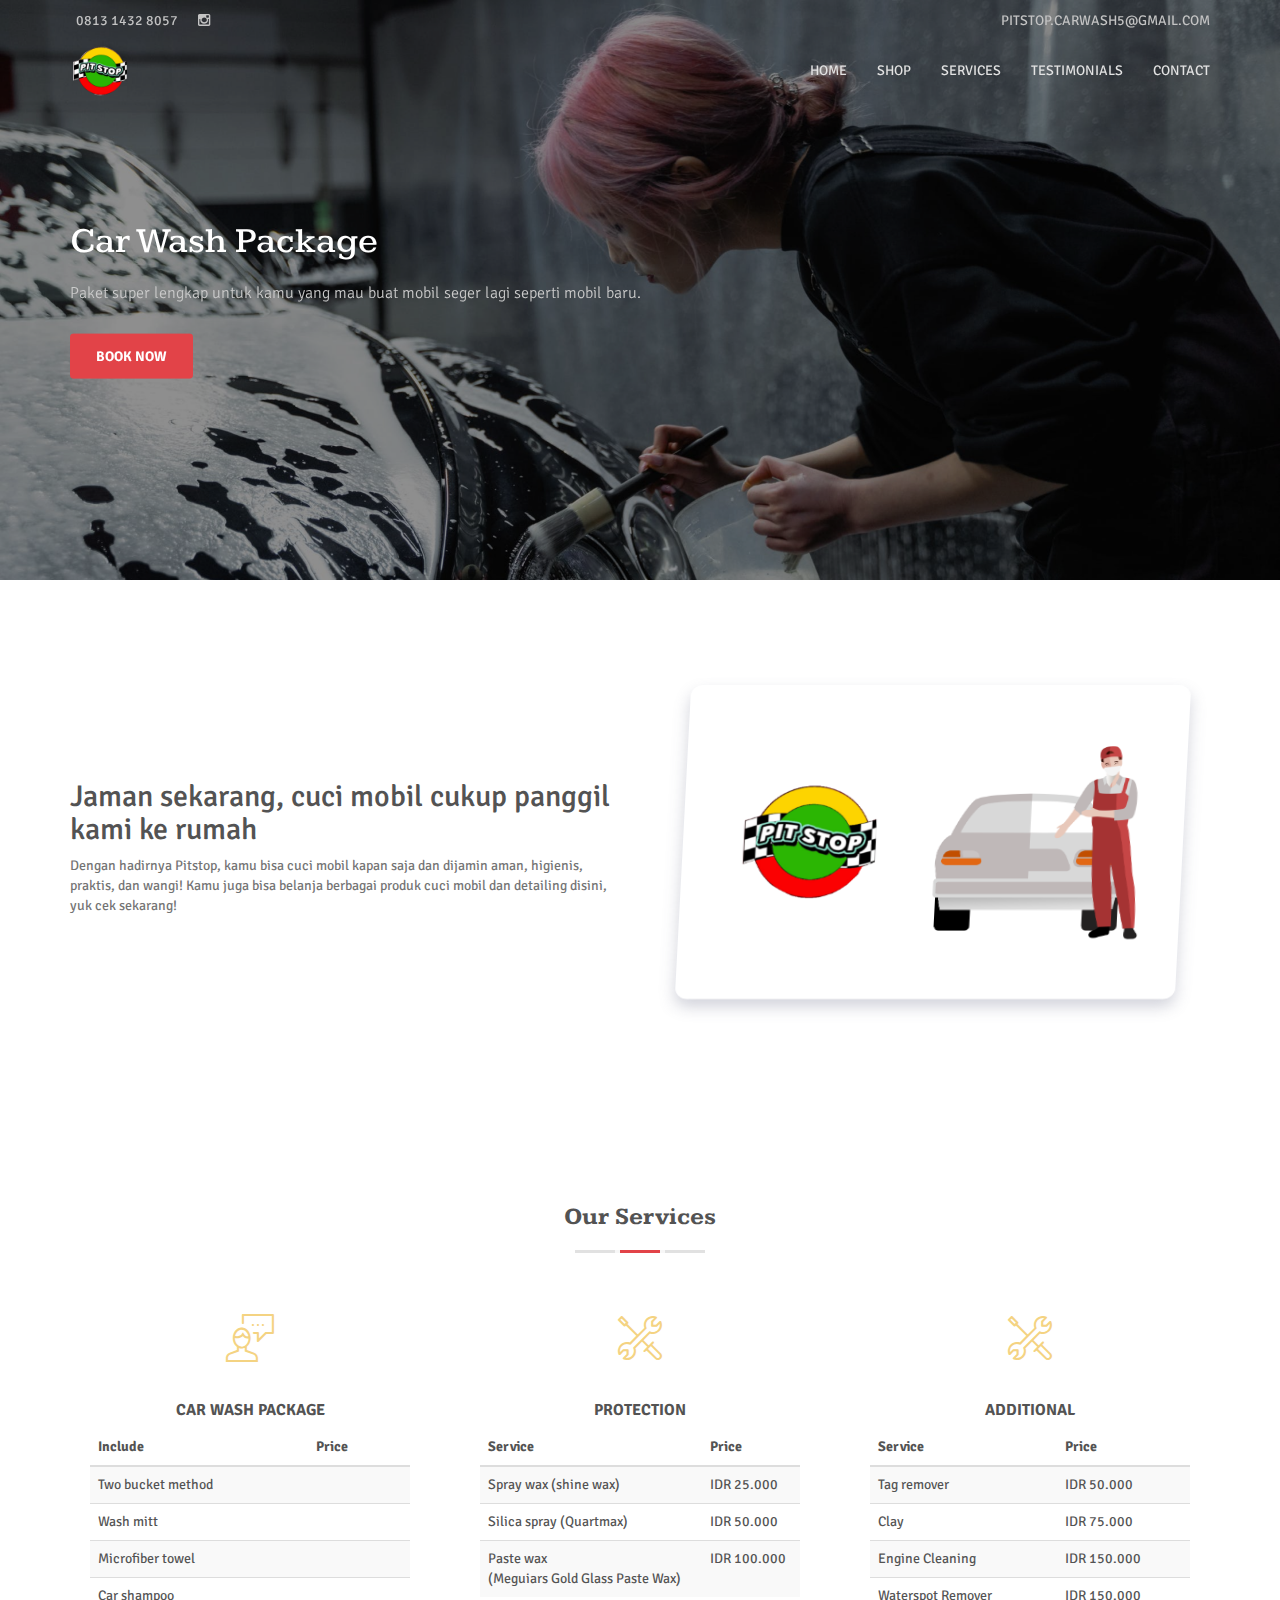
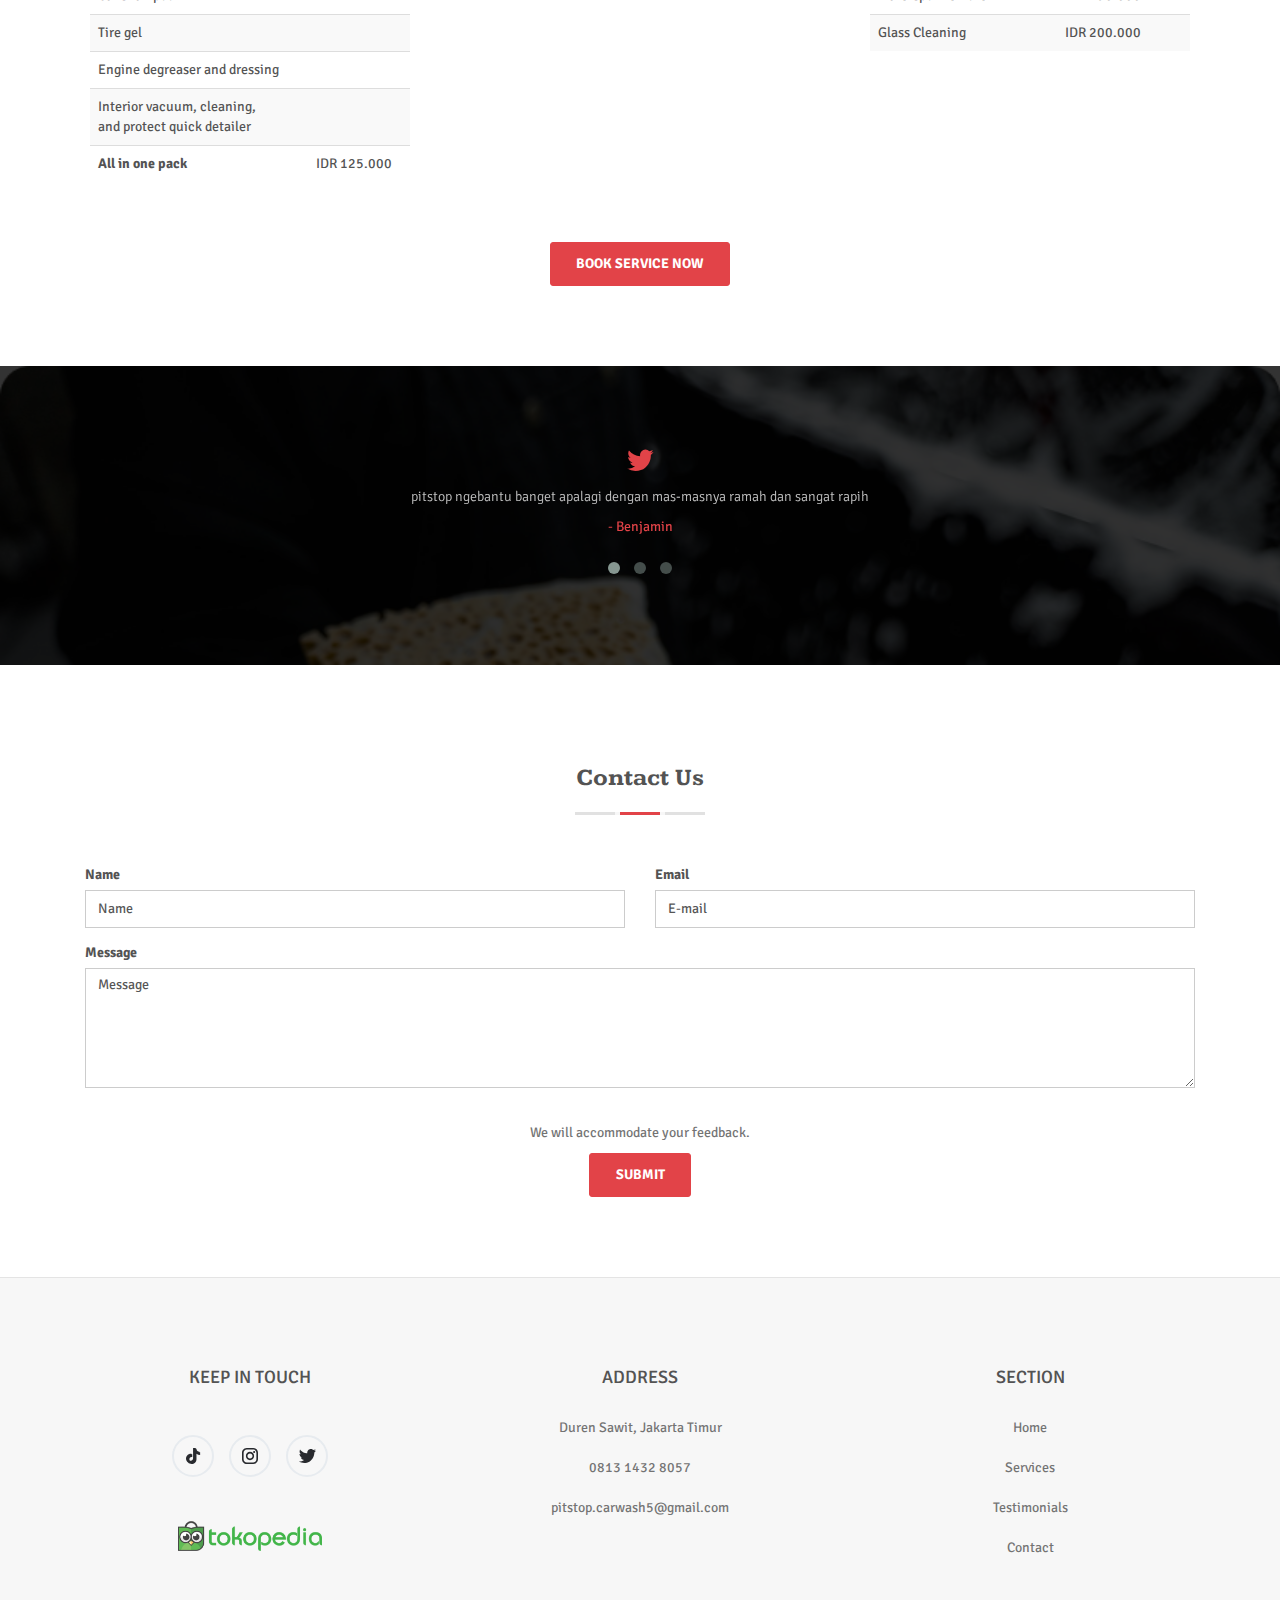
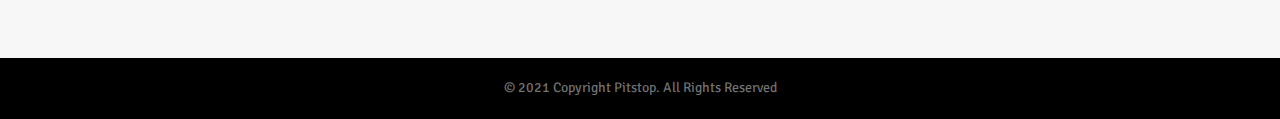
<file: index.html>
<!DOCTYPE html>
<!--
	Delex by TEMPLATE STOCK
	templatestock.co @templatestock
	Released for free under the Creative Commons Attribution 3.0 license (templated.co/license)
-->

<html lang="en">
<head>
  <!-- Meta Tags -->
  <meta charset="utf-8"/>

  <!-- Site Title-->
  <title>Home | Pitstop Carwash Official Website</title>

  <!-- Mobile Specific Metas-->
  <meta name="viewport" content="width=device-width, initial-scale=1, maximum-scale=1"/>

  <!-- Google-fonts -->
  <link href='http://fonts.googleapis.com/css?family=Signika+Negative:300,400,600,700' rel='stylesheet' type='text/css'>
  <link href='http://fonts.googleapis.com/css?family=Kameron:400,700' rel='stylesheet' type='text/css'>
  
  <!-- Bootstrap -->
  <title>Hello, world!</title>
  <link rel="stylesheet" href="css/bootstrap.min.css"/>
  <link rel="stylesheet" href="css/all.min.css"/>
  
  <!-- Fonts-style -->
  <link rel="stylesheet" href="css/styles.css"/>
  <!-- Fonts-style -->
  <link rel="stylesheet" href="css/font-awesome.min.css"/>
  <!-- Modal-Effect -->
  <link href="css/component.css" rel="stylesheet">
  <!-- owl-carousel -->
  <link href="css/owl.carousel.css" rel="stylesheet" type="text/css" media="screen">
  <link href="css/owl.theme.css" rel="stylesheet" type="text/css" media="screen">
  <!-- Template Styles-->
  <link rel="stylesheet" href="css/style.css"/>
  <!-- Template Color-->
  <link rel="stylesheet" type="text/css" href="css/green.css" media="screen" id="color-opt" />
<!-- 
  <link href="css/main.a3f694c0.css" rel="stylesheet"> -->
  <link rel="shortcut icon" href="images/logo.png" type="image/x-icon">


</head>

<body data-spy="scroll" data-offset="80">

  
  <!-- Preloader -->
  <!-- <div class="animationload">
    <div class="loader">
        Please Wait....
    </div>
  </div>  -->
  <!-- End Preloader -->
  
  <!-- <div class="top-bar">
    <div class="container">
      <div class="row align-items-center">
        <div class="col-md-8">
          <div class="d-inline-block">
            <span class="mai-mail fg-primary"></span> <a href="mailto:contact@mail.com">contact@mail.com</a>
          </div>
          <div class="d-inline-block ml-2">
            <span class="mai-call fg-primary"></span> <a href="tel:+0011223495">+0011223495</a>
          </div>
        </div>
        <div class="col-md-4 text-right d-none d-md-block">
          <div class="social-mini-button">
            <a href="#"><span class="mai-logo-facebook-f"></span></a>
            <a href="#"><span class="mai-logo-twitter"></span></a>
            <a href="#"><span class="mai-logo-youtube"></span></a>
            <a href="#"><span class="mai-logo-linkedin"></span></a>
          </div>
        </div>
      </div>
    </div> 
  </div> -->

  <nav class="navbar navbar-default navbar-fixed-top navbar-custom">
    <div class="container">
        <div class=" footerr">
            <div class="footer-left">
              <!-- <div class="facebook footer-right-isi">
                WE'RE OPEN: MON - SAT 8:00 - 18:00
                </div>  -->
                <div class="facebook  footer-right-isi ">
                  <a  href="https://wa.me/6281314328057">0813 1432 8057</a>
                  </div> 
                  <div class="twitter">
                    <a  href="https://www.instagram.com/pitstop_jakarta/"><i class="fa fa-instagram" style="width:40px"></i></a>
                  </div>
            </div>
            <div class="footer-right">
              <div class="twitter">
                <a  href="mailto:pitstop.carwash5@gmail.com">PITSTOP.CARWASH5@GMAIL.COM</a>
              </div>
            </div>
        </div>

      <!-- Brand and toggle get grouped for better mobile display -->
      <div class="navbar-header">
        <button type="button" class="navbar-toggle collapsed" data-toggle="collapse" data-target="#bs-example-navbar-collapse-1">
          <span class="sr-only">Toggle navigation</span>
          <span class="icon-bar"></span>
          <span class="icon-bar"></span>
          <span class="icon-bar"></span>
        </button>
        <a class="navbar-brand" href="index.html">
          <img src="images/logo.png" style="width:60px;"alt="">
        </a>
      </div>
      
      
      <!-- Collect the nav links, forms, and other content for toggling -->
      <div class="collapse navbar-collapse" id="bs-example-navbar-collapse-1">
        <ul class="nav navbar-nav navbar-right">
          <li><a href="index.html">Home</a></li>
          <li><a href="shop.html">Shop</a></li>
          <li><a href="#services">Services</a></li>
          <li><a href="#twitter_tweet">Testimonials</a></li>
          <li><a href="#contact">Contact</a></li>
        </ul> 
      </div><!-- /.navbar-collapse -->
    </div><!-- /.container -->
  </nav>

    <!-- /HOME -->
    <section class="main-home" id="home">
      <div class="home-page-photo"></div> <!-- Background image -->
      <div class="home__header-content">
        <div id="main-home-carousel" class="owl-carousel owl-spaced owl-theme">
          <div class="container">
            <h1 class="intro-title">Car Wash Package</h1>
            <p class="intro-text">Paket super lengkap untuk kamu yang mau buat mobil seger lagi seperti mobil baru.</p>
            <a class="btn btn-custom" href="https://wa.me/6281314328057">Book Now</a>
          </div><!--slide item like paragraph-->

          <div class="container">
            <h1 class="intro-title">Protection</h1>
            <p class="intro-text">Langkah mudah untuk dapat merawat mobil anda agar terhindar dari partikel-partikel yang dapat merusak mobil.</p>
            <a class="btn btn-custom" href="https://wa.me/6281314328057">Book Now</a>
          </div><!--slide item like paragraph-->

          <div class="container">
            <h1 class="intro-title">Additional</h1>
            <p class="intro-text">Berbagai macam pilihan service yang bakalan bikin mobil kamu tambah fresh.</p>
            <a class="btn btn-custom" href="https://wa.me/6281314328057">Book Now</a>
          </div><!--slide item like paragraph-->
        </div>
      </div>
    </section>
    <!-- /End HOME -->
    <section id="about">
    <div class="page-section">
      <div class="container">
        <div class="row align-items-center">
          <div class="col-lg-6 divv">
            <!-- <div class="subhead">About Us</div> -->
            <h2 class="title-section">Jaman sekarang, cuci mobil cukup <span class="fg-primary">panggil kami </span>ke rumah</h2>
  
            <p>Dengan hadirnya Pitstop, kamu bisa cuci mobil kapan saja dan dijamin aman, higienis, praktis, dan wangi! Kamu juga bisa belanja berbagai produk cuci mobil dan detailing disini, yuk cek sekarang!</p>
            <!-- <a href="services.php" class="btn btn-primary mt-4">Cek Sekarang</a> -->
          </div>
          <div class="col-lg-6 py-3">
            <div class="about-img">
              <img src="images/about.png" alt="">
            </div>
          </div>
        </div>
      </div> <!-- .container -->
    </div>
  </section>

    <!-- / SERVICES -->
    <section id="services">
      <div class="container">
        <div class="row">
          <div class="col-md-12">
            <h3 class="title text-center">Our Services</h3>
            <div class="titleHR"><span></span></div>
          </div>
        </div>
        
        <div class="row">
          <div class="col-sm-4"> <!-- Service-item -->
            <div class="services-item">
              <div class="col-wrapper">
                <div class="text-center icon-border"> 
                  <i class="icon-speech-streamline-talk-user color-l-yellow"></i> 
                </div>
                <h5 class="text-center">Car Wash Package</h5>
                <table class="table table-striped">
                  <thead>
                    <tr>
                      <th>Include</th>
                      <th>Price</th>
                    </tr>
                  </thead>
                  <tbody>
                    <tr>
                      <td data-label="Service"><span>Two bucket method</span></td>
                      <td></td>
                    </tr>
                    <tr>
                      <td data-label="Service"><span>Wash mitt</span></td>
                      <td></td>
                    </tr>
                    <tr>
                      <td data-label="Service"><span>Microfiber towel</span></td>
                      <td></td>
                    </tr>
                    <tr>
                      <td data-label="Service"><span>Car shampoo</span></td>
                      <td></td>
                    </tr>
                    <tr>
                      <td data-label="Service"><span>Tire gel</span></td>
                      <td></td>
                    </tr>
                    <tr>
                      <td data-label="Service"><span>Engine degreaser and dressing</span></td>
                      <td></td>
                    </tr>
                    <tr>
                      <td data-label="Service"><span>Interior vacuum, cleaning, <br>and protect quick detailer</span></td>
                      <td></td>
                    </tr>
                    <tr>
                      <td style="font-weight: bold;">All in one pack</td>
                      <td colspan="2" data-label="Price"><span>IDR 125.000</span></td>
                    </tr>
                  </tbody>
                </table>
              </div>
            </div>
          </div>

          <div class="col-sm-4"> <!-- Service-item -->
            <div class="services-item">
              <div class="col-wrapper">
                <div class="icon-border text-center"> 
                  <i class="icon-settings-streamline-2 color-l-yellow"></i> 
                </div>
                <h5 class="text-center">Protection</h5>
                <table class="table table-striped">
                  <thead>
                    <tr>
                      <th>Service</th>
                      <th>Price</th>
                    </tr>
                  </thead>
                  <tbody>
                    <tr>
                      <td data-label="Service"><span>Spray wax (shine wax)</span></td>
                      <td data-label="Price"><span>IDR 25.000</span></td>
                    </tr>
                    <tr>
                      <td data-label="Service"><span>Silica spray (Quartmax)</span></td>
                      <td data-label="Price"><span>IDR 50.000</span></td>
                    </tr>
                    <tr>
                      <td data-label="Service"><span>Paste wax <br>(Meguiars Gold Glass Paste Wax)</span></td>
                      <td data-label="Price"><span>IDR 100.000</span></td>
                    </tr>
                  </tbody>
                </table>
              </div>
            </div>
          </div>

          <div class="col-sm-4"> <!-- Service-item -->
            <div class=" services-item">
              <div class="col-wrapper">
                <div class="text-center icon-border"> 
                  <i class="icon-settings-streamline-2 color-l-yellow"></i> 
                </div>
                <h5 class="text-center">Additional</h5>
                <table class="table table-striped">
                  <thead>
                    <tr>
                      <th>Service</th>
                      <th>Price</th>
                    </tr>
                  </thead>
                  <tbody>
                    <tr>
                      <td data-label="Service"><span>Tag remover</span></td>
                      <td data-label="Price"><span>IDR 50.000</span></td>
                    </tr>
                    <tr>
                      <td data-label="Service"><span>Clay</span></td>
                      <td data-label="Price"><span>IDR 75.000</span></td>
                    </tr>
                    <tr>
                      <td data-label="Service"><span>Engine Cleaning</span></td>
                      <td data-label="Price"><span>IDR 150.000</span></td>
                    </tr>
                    <tr>
                      <td data-label="Service"><span>Waterspot Remover</span></td>
                      <td data-label="Price"><span>IDR 150.000</span></td>
                    </tr>
                    <tr>
                      <td data-label="Service"><span>Glass Cleaning</span></td>
                      <td data-label="Price"><span>IDR 200.000</span></td>
                    </tr>
                  </tbody>
                </table>
              </div>
            </div>
          </div>

          
        </div> <!--/.row -->

        <!-- <div class="row">
          <div class="col-sm-4"> 
            <div class="text-center services-item">
              <div class="col-wrapper">
                <div class="icon-border"> 
                  <i class="icon-settings-streamline-2 color-l-purple"></i> 
                </div>
                <h5>Creative Ideas</h5>
                <p>Nulla vitae libero pharetra augue. Etiam porta malesuada magna mollis euismod consectetur sem urdom tempus porttitor.</p>
              </div>
            </div>
          </div>

          <div class="col-sm-4"> 
            <div class="text-center services-item">
              <div class="col-wrapper">
                <div class="icon-border"> 
                  <i class="icon-streamline-umbrella-weather color-l-pink"></i> 
                </div>
                <h5>Rapid Solution</h5>
                <p>Nulla vitae libero pharetra augue. Etiam porta malesuada magna mollis euismod consectetur sem urdom tempus porttitor.</p>
              </div>
            </div>
          </div>

          <div class="col-sm-4">
            <div class="text-center services-item">
              <div class="col-wrapper">
                <div class="icon-border"> 
                  <i class="icon-caddie-shopping-streamline color-l-green"></i> 
                </div>
                <h5>Magic Touch</h5>
                <p>Nulla vitae libero pharetra augue. Etiam porta malesuada magna mollis euismod consectetur sem urdom tempus porttitor.</p>
              </div>
            </div>
          </div>
        </div> -->
        <div class="text-center col-md-12">
          <a href="https://wa.me/6281314328057">
           <button class="btn btn-custom">Book Service Now</button>
          </a>
        </div>
        
      </div>  
      
      
    </section>
    <!-- / End services-->
    
   

    <!-- TWITTER TWEET -->
    <section class="twitter_tweet parallax" id="twitter_tweet" data-stellar-background-ratio="0.5">
      <div class="container">
      <div class="row">
        <div class="col-md-8 col-md-offset-2 text-center">
          <div id="testi-carousel" class="owl-carousel owl-spaced">
            <div class="">
              <i class="fa fa-twitter"></i>
              <h5>
                pitstop ngebantu banget apalagi dengan mas-masnya ramah dan sangat rapih
              </h5>
              <p>- Benjamin</p>
            </div><!--testimonials item like paragraph-->
            <div>
              <i class="fa fa-twitter"></i>
              <h5>
                Jujurly, cuci disini aman dan detail banget. Semuanya jadi mengkilat. 
              </h5>
              <p>- Franky</p>
            </div><!--testimonials item like paragraph-->
            <div>
              <i class="fa fa-instagram"></i>
              <h5>
                makasih pitstiop karena pitstop rumah ku jadi bersih
              </h5>
              <p>- Omar</p>
            </div><!--testimonials item like paragraph-->
          </div>
        </div> <!-- end col-md-8 -->
      </div> <!-- end row -->
    </div>
    </section>
    <!-- End TWITTER TWEET -->

    

    <!-- CONTACT -->
    <section id="contact">
      
      <div class="container">
        <div class="row">
          <div class="col-md-12">
            <h3 class="title text-center">Contact Us</h3>
            <div class="titleHR"><span></span></div>
            <form role="form" name="ajax-form" id="ajax-form" action="https://formsubmit.co/pitstop.carwash5@gmail.com" method="post" class="form-main">
              <div class="col-xs-12">
                <div class="row">            
                  <div class="form-group col-xs-6">
                    <label for="name2">Name</label>
                    <input class="form-control" id="name2" name="name" onblur="if(this.value == '') this.value='Name'" onfocus="if(this.value == 'Name') this.value=''" type="text" value="Name">
                    <div class="error" id="err-name" style="display: none;">Please enter name</div>
                  </div>
                  <div class="form-group col-xs-6">
                    <label for="email2">Email</label>
                    <input class="form-control" id="email2" name="email" type="text" onfocus="if(this.value == 'E-mail') this.value='';" onblur="if(this.value == '') this.value='E-mail';" value="E-mail">
                    <div class="error" id="err-emailvld" style="display: none;">E-mail is not a valid format</div> 
                  </div>
                </div>
                <div class="row">            
                  <div class="form-group col-xs-12">
                    <label for="message2">Message</label>
                    <textarea class="form-control" id="message2" name="message" onblur="if(this.value == '') this.value='Message'" onfocus="if(this.value == 'Message') this.value=''">Message</textarea>
                    <div class="error" id="err-message" style="display: none;">Please enter message</div>
                  </div>
                </div> 
                <div class="row">
                  <div class="col-md-8 col-md-offset-2">
                    <p class="text-center con_sub_text">We will accommodate your feedback.</p>
                  </div>
                </div>
                <div class="row">            
                  <div class="col-xs-12 text-center">
                    <div id="ajaxsuccess">E-mail was successfully sent.</div>
                    <div class="error" id="err-form" style="display: none;">There was a problem validating the form please check!</div>
                    <div class="error" id="err-timedout">The connection to the server timed out!</div>
                    <div class="error" id="err-state"></div>
                    <button type="submit" class="btn btn-custom" id="send">Submit</button>
                  </div>
                </div>
              </div>  
            </form>
          </div> <!-- end col-md-12 -->
        </div> <!-- end row -->
      </div> <!-- container -->
    </section>
    <!-- End CONTACT -->

    <!-- FOOTER begings -->
    <footer id="footer">    
      <div class="footer-widgets-wrap">
        <div class="container text-center">    
          <div class="row">
            <div class="col-sm-4 col-md-4">
              <div class="footer-content">
                <h4>KEEP IN TOUCH</h4>
                <div class="footer-socials">
                  <a href="https://www.tiktok.com/@pitstop_jakarta?"><img class="social-icons"src="images/tiktok-logo.svg" alt=""></a>
                  <a href="https://www.instagram.com/pitstop_jakarta/"><img class="social-icons"src="images/instagram-logo.svg" alt=""></a>
                  <a href="https://twitter.com/Pit_Stop5"><img class="social-icons"src="images/twitter-logo.svg" alt=""></a>
                  <!-- <a href="#"><i class="fa fa-pinterest"></i></a> -->
                   <!-- <a href="#"><i class="fa fa-pinterest"></i></a> -->
                   <br><br><br>
                   <a href="#"><img class="icon" src="images/tokopedia.png" alt=""></a>
                </div>
              </div> <!-- end footer-content -->
            </div> <!-- end col-sm-4 -->
            <div class="col-sm-4 col-md-4">
              <div class="footer-content">
                <h4>ADDRESS</h4>
                <br>               
                <p> <a  href="https://goo.gl/maps/WF7Cw6k9tzi2duTV8">Duren Sawit, Jakarta Timur</a></p>
                 <p> <a  href="https://wa.me/6281314328057">0813 1432 8057</a></p>
                <p><a  href="mailto:pitstop.carwash5@gmail.com">pitstop.carwash5@gmail.com</a></p>
              </div> <!-- end footer-content -->
            </div> <!-- end col-sm-4 -->
            <div class="col-sm-4 col-md-4">
              <div class="footer-content">
                <h4>SECTION</h4>
              <br>                
                <p><a href="#home">Home</a></p>
                <p><a href="#services">Services</a></p>
                <p><a href="#twitter_tweet">Testimonials</a></p>
                <p><a href="#contact">Contact</a></p>
                
                <!-- <p><button type="button" class="btn btn-custom-sm">forum</button></p> -->
              </div>    
            </div> <!-- end col-sm-4 -->
          </div> <!-- end row -->
        </div> <!-- container -->
      </div>
      <div class="footer-bottom text-center"> <!-- Footer-copyright -->
        <p>© 2021 Copyright Pitstop. All Rights Reserved </p>
      </div>
    </footer>
    <!-- End footer begings -->


    <!-- Scroll top -->
    <a href="#" class="back-to-top"> <i class="fa fa-chevron-up"> </i> </a>


    <!-- Style switcher -->
    <!-- <div id="style-switcher" style="left: 0px;">
        <div>
            <h3>Select your color</h3>
            <ul class="pattern">
                <li><a class="color1" href="#"></a></li>
                <li><a class="color2" href="#"></a></li>
                <li><a class="color3" href="#"></a></li>
                <li><a class="color4" href="#"></a></li>
                <li><a class="color5" href="#"></a></li>
                <li><a class="color6" href="#"></a></li>
                <li><a class="color7" href="#"></a></li>
                <li><a class="color8" href="#"></a></li>
                <li><a class="color9" href="#"></a></li>
                <li><a class="color10" href="#"></a></li>
                <li><a class="color11" href="#"></a></li>
                <li><a class="color12" href="#"></a></li>
            </ul>
        </div>      
        <div class="bottom">
            <a href="#" class="settings"><i class="fa fa-refresh fa-spin"></i></a>
        </div>
    </div> -->
    <!-- end Style switcher --> 

    
    <!-- JavaScript
     ================================================== -->
     <!-- Placed at the end of the document so the pages load faster -->
     <!-- initialize jQuery Library -->
     <script src="https://code.jquery.com/jquery-2.1.3.min.js"></script>
     <script src="js/jquery.min.js"></script>
     <!-- jquery easing -->
     <script src="js/jquery.easing.min.js"></script>
     <!-- Bootstrap -->
     <script src="js/bootstrap.min.js"></script>
     <script src="js/bootstrap.bundle.min.js"></script>
     <!-- modal-effect -->
     <script src="js/classie.js"></script>
     <script src="js/modalEffects.js"></script>
     <!-- Counter-up -->
     <script src="js/waypoints.min.js" type="text/javascript"></script>
     <script src="js/jquery.counterup.min.js" type="text/javascript"></script>
     <!-- SmoothScroll -->
     <script src="js/SmoothScroll.js"></script>
     <!-- Parallax -->
     <script src="js/jquery.stellar.min.js"></script>
     <!-- Jquery-Nav -->
     <script src="js/jquery.nav.js"></script>
     <!-- Owl carousel -->                                                      
     <script type="text/javascript" src="js/owl.carousel.min.js"></script>
     <!-- App JS -->
     <script src="js/app.js"></script>

     <!-- Switcher script for demo only -->
    <script type="text/javascript" src="js/switcher.js"></script>
    <script type="text/javascript" src="js/main.41beeca9.js"></script>

  </body>
</html>
</file>
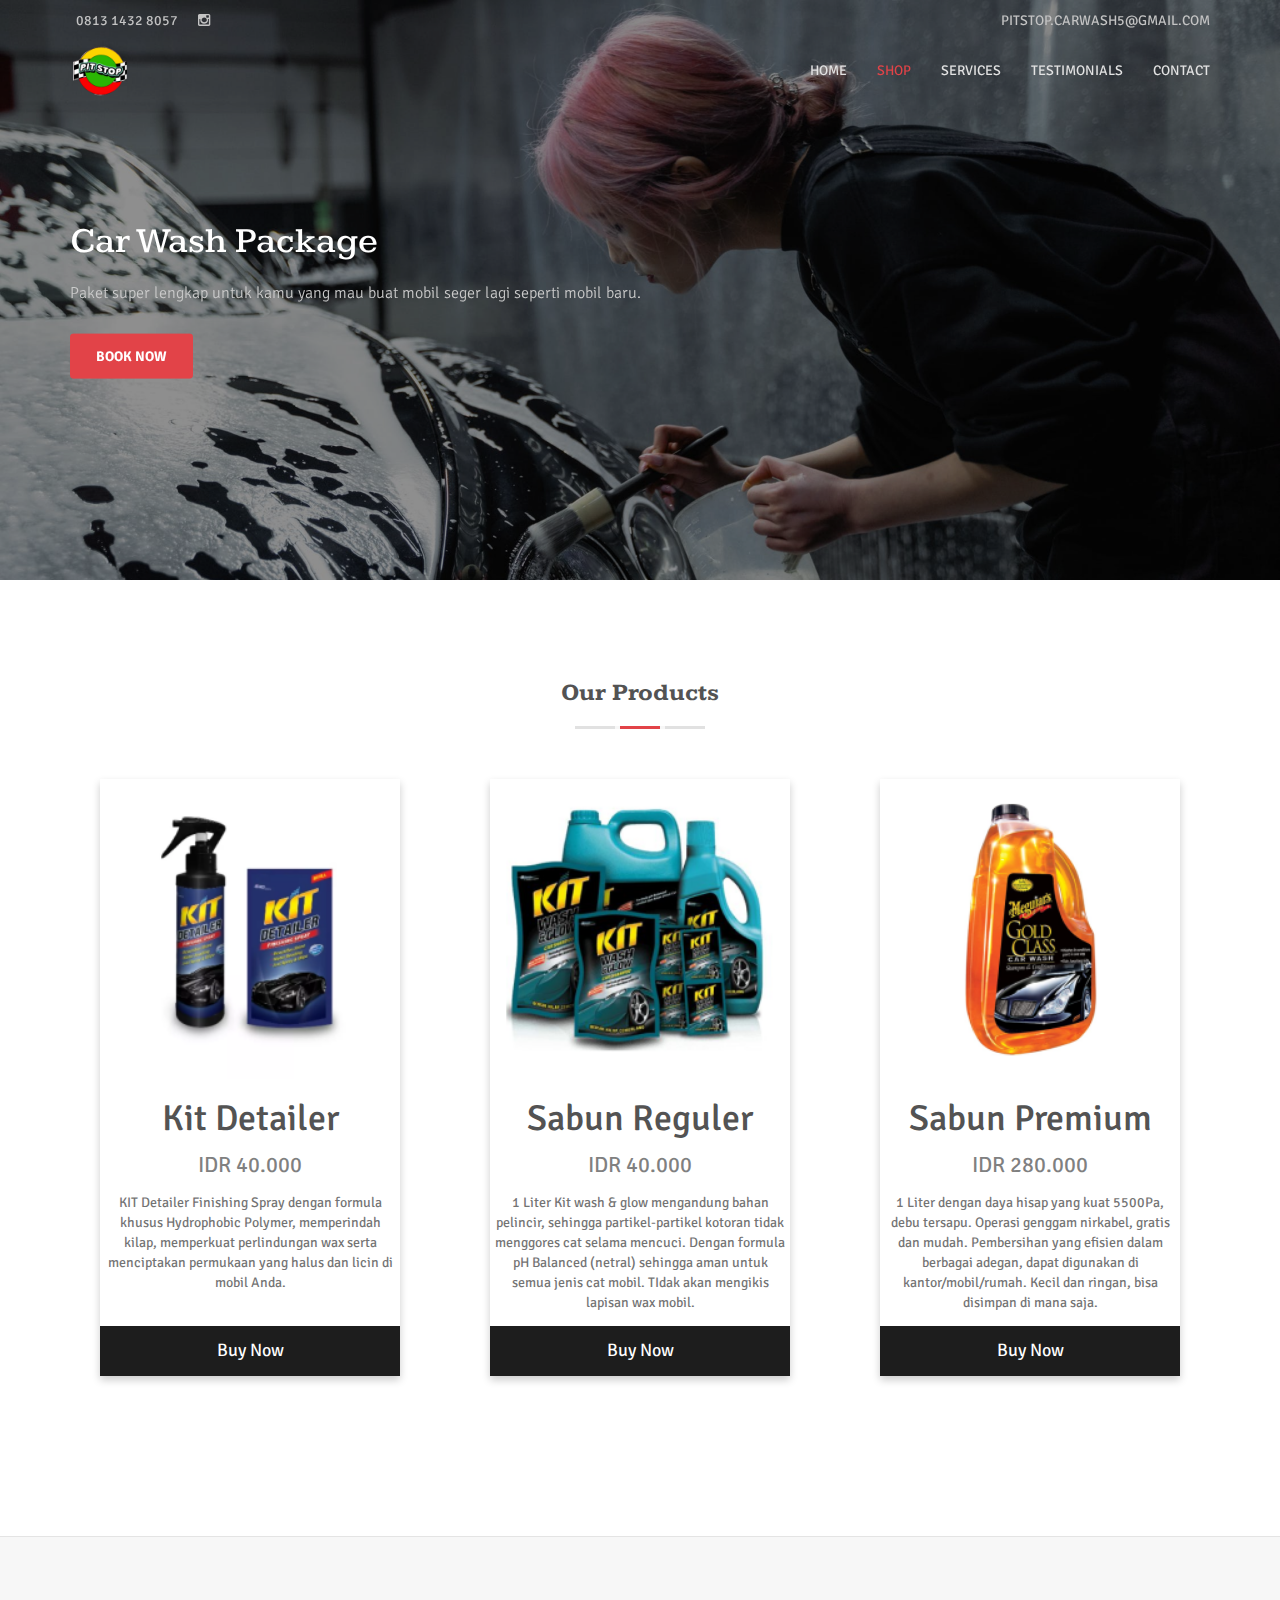
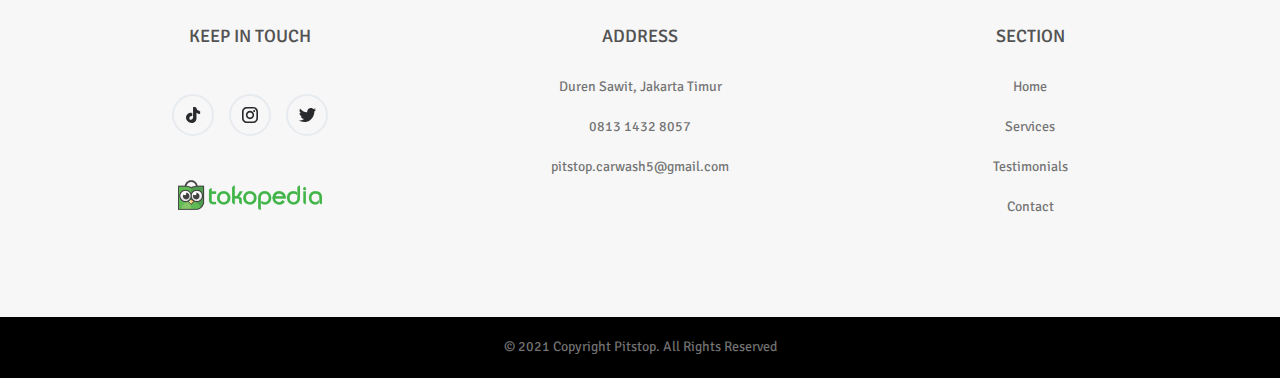
<file: shop.html>
<!DOCTYPE html>
<!--
	Delex by TEMPLATE STOCK
	templatestock.co @templatestock
	Released for free under the Creative Commons Attribution 3.0 license (templated.co/license)
-->

<html lang="en">
<head>
  <!-- Meta Tags -->
  <meta charset="utf-8"/>

  <!-- Site Title-->
  <title>Shop | Pitstop Carwash Official Website</title>

  <!-- Mobile Specific Metas-->
  <meta name="viewport" content="width=device-width, initial-scale=1, maximum-scale=1"/>

  <!-- Google-fonts -->
  <link href='http://fonts.googleapis.com/css?family=Signika+Negative:300,400,600,700' rel='stylesheet' type='text/css'>
  <link href='http://fonts.googleapis.com/css?family=Kameron:400,700' rel='stylesheet' type='text/css'>
  
  <!-- Bootstrap -->
  <title>Hello, world!</title>
  <link rel="stylesheet" href="css/bootstrap.min.css"/>
  <link rel="stylesheet" href="css/all.min.css"/>
  
  <!-- Fonts-style -->
  <link rel="stylesheet" href="css/styles.css"/>
  <!-- Fonts-style -->
  <link rel="stylesheet" href="css/font-awesome.min.css"/>
  <!-- Modal-Effect -->
  <link href="css/component.css" rel="stylesheet">
  <!-- owl-carousel -->
  <link href="css/owl.carousel.css" rel="stylesheet" type="text/css" media="screen">
  <link href="css/owl.theme.css" rel="stylesheet" type="text/css" media="screen">
  <!-- Template Styles-->
  <link rel="stylesheet" href="css/style.css"/>
  <!-- Template Color-->
  <link rel="stylesheet" type="text/css" href="css/green.css" media="screen" id="color-opt" />
<!-- 
  <link href="css/main.a3f694c0.css" rel="stylesheet"> -->
  <link rel="shortcut icon" href="images/logo.png" type="image/x-icon">


</head>

<body data-spy="scroll" data-offset="80">

  
  <!-- Preloader -->
  <!-- <div class="animationload">
    <div class="loader">
        Please Wait....
    </div>
  </div>  -->
  <!-- End Preloader -->
  
  <!-- <div class="top-bar">
    <div class="container">
      <div class="row align-items-center">
        <div class="col-md-8">
          <div class="d-inline-block">
            <span class="mai-mail fg-primary"></span> <a href="mailto:contact@mail.com">contact@mail.com</a>
          </div>
          <div class="d-inline-block ml-2">
            <span class="mai-call fg-primary"></span> <a href="tel:+0011223495">+0011223495</a>
          </div>
        </div>
        <div class="col-md-4 text-right d-none d-md-block">
          <div class="social-mini-button">
            <a href="#"><span class="mai-logo-facebook-f"></span></a>
            <a href="#"><span class="mai-logo-twitter"></span></a>
            <a href="#"><span class="mai-logo-youtube"></span></a>
            <a href="#"><span class="mai-logo-linkedin"></span></a>
          </div>
        </div>
      </div>
    </div> 
  </div> -->

  <nav class="navbar navbar-default navbar-fixed-top navbar-custom">
    <div class="container">
        <div class=" footerr">
            <div class="footer-left">
              <!-- <div class="facebook footer-right-isi">
                WE'RE OPEN: MON - SAT 8:00 - 18:00
                </div>  -->
                <div class="facebook  footer-right-isi ">
                  <a  href="https://wa.me/6281314328057">0813 1432 8057</a>
                  </div> 
                  <div class="twitter">
                    <a  href="https://www.instagram.com/pitstop_jakarta/"><i class="fa fa-instagram" style="width:40px"></i></a>
                  </div>
            </div>
            <div class="footer-right">
              <div class="twitter">
                <a  href="mailto:pitstop.carwash5@gmail.com">PITSTOP.CARWASH5@GMAIL.COM</a>
              </div>
            </div>
        </div>

      <!-- Brand and toggle get grouped for better mobile display -->
      <div class="navbar-header">
        <button type="button" class="navbar-toggle collapsed" data-toggle="collapse" data-target="#bs-example-navbar-collapse-1">
          <span class="sr-only">Toggle navigation</span>
          <span class="icon-bar"></span>
          <span class="icon-bar"></span>
          <span class="icon-bar"></span>
        </button>
        <a class="navbar-brand" href="index.html">
          <img src="images/logo.png" style="width:60px;"alt="">
        </a>
      </div>
      
      
      <!-- Collect the nav links, forms, and other content for toggling -->
      <div class="collapse navbar-collapse" id="bs-example-navbar-collapse-1">
        <ul class="nav navbar-nav navbar-right">
          <li><a href="index.html">Home</a></li>
          <li class="active"><a  href="shop.html">Shop</a></li>
          <li><a href="index.html">Services</a></li>
          <li><a href="index.html">Testimonials</a></li>
          <li><a href="index.html">Contact</a></li>
        </ul> 
      </div><!-- /.navbar-collapse -->
    </div><!-- /.container -->
  </nav>

    <!-- /HOME -->
    <section class="main-home" id="home">
      <div class="home-page-photo"></div> <!-- Background image -->
      <div class="home__header-content">
        <div id="main-home-carousel" class="owl-carousel owl-spaced owl-theme">
          <div class="container">
            <h1 class="intro-title">Car Wash Package</h1>
            <p class="intro-text">Paket super lengkap untuk kamu yang mau buat mobil seger lagi seperti mobil baru.</p>
            <a class="btn btn-custom" href="https://wa.me/6281314328057">Book Now</a>
          </div><!--slide item like paragraph-->

          <div class="container">
            <h1 class="intro-title">Protection</h1>
            <p class="intro-text">Langkah mudah untuk dapat merawat mobil anda agar terhindar dari partikel-partikel yang dapat merusak mobil.</p>
            <a class="btn btn-custom" href="https://wa.me/6281314328057">Book Now</a>
          </div><!--slide item like paragraph-->

          <div class="container">
            <h1 class="intro-title">Additional</h1>
            <p class="intro-text">Berbagai macam pilihan service yang bakalan bikin mobil kamu tambah fresh.</p>
            <a class="btn btn-custom" href="https://wa.me/6281314328057">Book Now</a>
          </div><!--slide item like paragraph-->
        </div>
      </div>
    </section>
    <!-- /End HOME -->
    

    <!-- / SHOP -->
    <section id="shop">
      <div class="container">
        <div class="row">
          <div class="col-md-12">
            <h3 class="title text-center">Our Products</h3>
            <div class="titleHR"><span></span></div>
          </div>
        </div>
        
        <div class="row">
          <div class="col-sm-4"> <!-- Service-item -->
            <div class="card">
                <img src="images/kit_detailer.png" alt="kit detailer" style="width:100%">
                <h1>Kit Detailer</h1>
                <p class="price">IDR 40.000</p>
                <p class="isi">KIT Detailer Finishing Spray dengan formula khusus Hydrophobic Polymer, memperindah kilap, memperkuat perlindungan wax serta menciptakan permukaan yang halus dan licin di mobil Anda.</p>
                <br>
                <a href="https://wa.me/6281314328057"><p><button>Buy Now</button></p></a>
            </div>
          </div>

          <div class="col-sm-4"> <!-- Service-item -->
            <div class="card">
                <img src="images/sabun_reguler.png" alt="kit detailer" style="width:100%">
                <h1>Sabun Reguler</h1>
                <p class="price">IDR 40.000</p>
                <p class="isi">1 Liter Kit wash & glow mengandung bahan pelincir, sehingga partikel-partikel kotoran tidak menggores cat selama mencuci. Dengan formula pH Balanced (netral) sehingga aman untuk semua jenis cat mobil. TIdak akan mengikis lapisan wax mobil. </p>
                
                <a href="https://wa.me/6281314328057"><p><button>Buy Now</button></p></a>
            </div>
          </div>

          <div class="col-sm-4"> <!-- Service-item -->
            <div class="card">
                <img src="images/sabun_premium.png" alt="kit detailer" style="width:100%">
                <h1>Sabun Premium</h1>
                <p class="price">IDR 280.000</p>
                <p class="isi">1 Liter dengan daya hisap yang kuat 5500Pa, debu tersapu. Operasi genggam nirkabel, gratis dan mudah. Pembersihan yang efisien dalam berbagai adegan, dapat digunakan di kantor/mobil/rumah. Kecil dan ringan, bisa disimpan di mana saja.</p>
                <a href="https://wa.me/6281314328057"><p><button>Buy Now</button></p></a>
            </div>
          </div>

          
        </div> <!--/.row -->

        <!-- <div class="row">
          <div class="col-sm-4"> 
            <div class="text-center services-item">
              <div class="col-wrapper">
                <div class="icon-border"> 
                  <i class="icon-settings-streamline-2 color-l-purple"></i> 
                </div>
                <h5>Creative Ideas</h5>
                <p>Nulla vitae libero pharetra augue. Etiam porta malesuada magna mollis euismod consectetur sem urdom tempus porttitor.</p>
              </div>
            </div>
          </div>

          <div class="col-sm-4"> 
            <div class="text-center services-item">
              <div class="col-wrapper">
                <div class="icon-border"> 
                  <i class="icon-streamline-umbrella-weather color-l-pink"></i> 
                </div>
                <h5>Rapid Solution</h5>
                <p>Nulla vitae libero pharetra augue. Etiam porta malesuada magna mollis euismod consectetur sem urdom tempus porttitor.</p>
              </div>
            </div>
          </div>

          <div class="col-sm-4">
            <div class="text-center services-item">
              <div class="col-wrapper">
                <div class="icon-border"> 
                  <i class="icon-caddie-shopping-streamline color-l-green"></i> 
                </div>
                <h5>Magic Touch</h5>
                <p>Nulla vitae libero pharetra augue. Etiam porta malesuada magna mollis euismod consectetur sem urdom tempus porttitor.</p>
              </div>
            </div>
          </div>
        </div> -->
       
        
      </div>  
      
      
    </section>
    <!-- / End services-->
   

    

    <!-- CONTACT -->
    
    <!-- End CONTACT -->

    <!-- FOOTER begings -->
    <footer id="footer">    
        <div class="footer-widgets-wrap">
          <div class="container text-center">    
            <div class="row">
              <div class="col-sm-4 col-md-4">
                <div class="footer-content">
                  <h4>KEEP IN TOUCH</h4>
                  <div class="footer-socials">
                    <a href="https://www.tiktok.com/@pitstop_jakarta?"><img class="social-icons"src="images/tiktok-logo.svg" alt=""></a>
                  <a href="https://www.instagram.com/pitstop_jakarta/"><img class="social-icons"src="images/instagram-logo.svg" alt=""></a>
                  <a href="https://twitter.com/Pit_Stop5"><img class="social-icons"src="images/twitter-logo.svg" alt=""></a>
                    <!-- <a href="#"><i class="fa fa-pinterest"></i></a> -->
                     <!-- <a href="#"><i class="fa fa-pinterest"></i></a> -->
                     <br><br><br>
                     <a href="#"><img class="icon" src="images/tokopedia.png" alt=""></a>
                  </div>
                </div> <!-- end footer-content -->
              </div> <!-- end col-sm-4 -->
              <div class="col-sm-4 col-md-4">
                <div class="footer-content">
                  <h4>ADDRESS</h4>
                  <br>
                  <p> <a  href="https://goo.gl/maps/WF7Cw6k9tzi2duTV8">Duren Sawit, Jakarta Timur</a></p>
                   <p> <a  href="https://wa.me/6281314328057">0813 1432 8057</a></p>
                  <p><a  href="mailto:pitstop.carwash5@gmail.com">pitstop.carwash5@gmail.com</a></p>
                </div> <!-- end footer-content -->
              </div> <!-- end col-sm-4 -->
              <div class="col-sm-4 col-md-4">
                <div class="footer-content">
                  <h4>SECTION</h4>
                <br>                
                  <p><a href="#home">Home</a></p>
                  <p><a href="#services">Services</a></p>
                  <p><a href="#twitter_tweet">Testimonials</a></p>
                  <p><a href="#contact">Contact</a></p>
                  
                  <!-- <p><button type="button" class="btn btn-custom-sm">forum</button></p> -->
                </div>    
              </div> <!-- end col-sm-4 -->
            </div> <!-- end row -->
          </div> <!-- container -->
        </div>
        <div class="footer-bottom text-center"> <!-- Footer-copyright -->
          <p>© 2021 Copyright Pitstop. All Rights Reserved </p>
        </div>
      </footer>
    <!-- End footer begings -->


    <!-- Scroll top -->
    <a href="#" class="back-to-top"> <i class="fa fa-chevron-up"> </i> </a>


    <!-- Style switcher -->
    <!-- <div id="style-switcher" style="left: 0px;">
        <div>
            <h3>Select your color</h3>
            <ul class="pattern">
                <li><a class="color1" href="#"></a></li>
                <li><a class="color2" href="#"></a></li>
                <li><a class="color3" href="#"></a></li>
                <li><a class="color4" href="#"></a></li>
                <li><a class="color5" href="#"></a></li>
                <li><a class="color6" href="#"></a></li>
                <li><a class="color7" href="#"></a></li>
                <li><a class="color8" href="#"></a></li>
                <li><a class="color9" href="#"></a></li>
                <li><a class="color10" href="#"></a></li>
                <li><a class="color11" href="#"></a></li>
                <li><a class="color12" href="#"></a></li>
            </ul>
        </div>      
        <div class="bottom">
            <a href="#" class="settings"><i class="fa fa-refresh fa-spin"></i></a>
        </div>
    </div> -->
    <!-- end Style switcher --> 


    <!-- JavaScript
     ================================================== -->
     <!-- Placed at the end of the document so the pages load faster -->
     <!-- initialize jQuery Library -->
     <script src="https://code.jquery.com/jquery-2.1.3.min.js"></script>
     <script src="js/jquery.min.js"></script>
     <!-- jquery easing -->
     <script src="js/jquery.easing.min.js"></script>
     <!-- Bootstrap -->
     <script src="js/bootstrap.min.js"></script>
     <script src="js/bootstrap.bundle.min.js"></script>
     <!-- modal-effect -->
     <script src="js/classie.js"></script>
     <script src="js/modalEffects.js"></script>
     <!-- Counter-up -->
     <script src="js/waypoints.min.js" type="text/javascript"></script>
     <script src="js/jquery.counterup.min.js" type="text/javascript"></script>
     <!-- SmoothScroll -->
     <script src="js/SmoothScroll.js"></script>
     <!-- Parallax -->
     <script src="js/jquery.stellar.min.js"></script>
     <!-- Jquery-Nav -->
     <script src="js/jquery.nav.js"></script>
     <!-- Owl carousel -->                                                      
     <script type="text/javascript" src="js/owl.carousel.min.js"></script>
     <!-- App JS -->
     <script src="js/app.js"></script>

     <!-- Switcher script for demo only -->
    <script type="text/javascript" src="js/switcher.js"></script>
    <script type="text/javascript" src="js/main.41beeca9.js"></script>

  </body>
</html>
</file>
<file: css/styles.css>
/*
	Delex by TEMPLATE STOCK
	templatestock.co @templatestock
	Released for free under the Creative Commons Attribution 3.0 license (templated.co/license)
*/

@charset "UTF-8";

@font-face {
  font-family: "icon-font";
  src:url("../fonts/icon-font.eot");
  src:url("../fonts/icon-font.eot?#iefix") format("embedded-opentype"),
    url("../fonts/icon-font.woff") format("woff"),
    url("../fonts/icon-font.ttf") format("truetype"),
    url("../fonts/icon-font.svg#icon-font") format("svg");
  font-weight: normal;
  font-style: normal;

}

[data-icon]:before {
  font-family: "icon-font" !important;
  content: attr(data-icon);
  font-style: normal !important;
  font-weight: normal !important;
  font-variant: normal !important;
  text-transform: none !important;
  speak: none;
  line-height: 1;
  -webkit-font-smoothing: antialiased;
  -moz-osx-font-smoothing: grayscale;
}

[class^="icon-"]:before,
[class*=" icon-"]:before {
  font-family: "icon-font" !important;
  font-style: normal !important;
  font-weight: normal !important;
  font-variant: normal !important;
  text-transform: none !important;
  speak: none;
  line-height: 1;
  -webkit-font-smoothing: antialiased;
  -moz-osx-font-smoothing: grayscale;
}

.icon-arrow-streamline-target:before {
  content: "a";
}
.icon-caddie-shopping-streamline:before {
  content: "b";
}
.icon-coffee-streamline:before {
  content: "d";
}
.icon-clock-streamline-time:before {
  content: "c";
}
.icon-design-graphic-tablet-streamline-tablet:before {
  content: "e";
}
.icon-design-pencil-rule-streamline:before {
  content: "f";
}
.icon-ink-pen-streamline:before {
  content: "g";
}
.icon-magic-magic-wand-streamline:before {
  content: "h";
}
.icon-settings-streamline-2:before {
  content: "i";
}
.icon-speech-streamline-talk-user:before {
  content: "j";
}
.icon-streamline-umbrella-weather:before {
  content: "k";
}
</file>
<file: css/component.css>
/* General styles for the modal */

.md-perspective,
.md-perspective body {
	height: 100%;
	overflow: hidden;
}

.md-perspective body  {
	background: #fff;
	-webkit-perspective: 600px;
	-moz-perspective: 600px;
	perspective: 600px;
}

.container {
	min-height: 100%;
}

.md-modal {
	position: fixed;
	top: 50%;
	left: 50%;
	width: 50%;
	max-width: 550px;
	min-width: 320px;
	height: auto;
	z-index: 9999999;
	visibility: hidden;
	-webkit-transform: translateX(-50%) translateY(-50%);
	-moz-transform: translateX(-50%) translateY(-50%);
	-ms-transform: translateX(-50%) translateY(-50%);
	transform: translateX(-50%) translateY(-50%);
}

.md-show {
	visibility: visible;
}

.md-overlay {
	position: fixed;
	width: 100%;
	height: 100%;
	visibility: hidden;
	top: 0;
	left: 0;
	z-index: 9999995;
	opacity: 0;
	background: rgba(1,1,1,0.6);
	-webkit-transition: all 0.3s;
	-moz-transition: all 0.3s;
	transition: all 0.3s;
}

.md-show ~ .md-overlay {
	opacity: 1;
	visibility: visible;
}

/* Content styles */
.md-content {
	color: #5b5b5b;
	background: #fff;
	position: relative;
	border-radius: 0px;
	margin: 0 auto;
	text-align: center;
}
.md-content h3 {
	font-weight: 600;
	margin: 0;
	padding-top: 20px;
	border-radius: 0;
	color: #797979;
}

.md-content img{
	width: 100%;
	margin-bottom: 20px;
}
.md-content button {
	margin-top: 20px;
}

.md-content > div {
	margin: 0;
	font-weight: 300;
	font-size: 14px;
	padding: 30px;
}

.md-content > div p {
	margin: 0;
	padding: 10px 0;
	font-size: 16px;
}


/* Individual modal styles with animations/transitions */
.md-effect .md-content {
	-webkit-transform: scale(0.8);
	-moz-transform: scale(0.8);
	-ms-transform: scale(0.8);
	transform: scale(0.8);
	opacity: 0;
	-webkit-transition: all 0.3s;
	-moz-transition: all 0.3s;
	transition: all 0.3s;
}

.md-show.md-effect ~ .md-overlay {
	background: rgba(255,255,255,1);
} 

.md-effect.md-content h3,
.md-effect .md-content {
	background: transparent;
}

.md-show.md-effect .md-content {
	-webkit-transform: scale(1);
	-moz-transform: scale(1);
	-ms-transform: scale(1);
	transform: scale(1);
	opacity: 1;
}

@media only screen and (max-width: 479px) {
	.md-content h3 {
		padding-top: 0px;
	}
	.md-content > div p {
		font-size: 12px;
	}
}
</file>
<file: css/green.css>
/* Theme Name: Moltus - Business Template
   Author:Harry
   Author e-mail: harrynworld@gmail.com
   Version: 1.0.0
   Created:January 2015
   File Description: Color-green css file
*/

a:hover,a:focus,a:active,.social-icons i:hover,.twitter_tweet i,.twitter_tweet p,#ajaxsuccess,
.navbar-custom .navbar-nav>.active>a, .navbar-custom .navbar-nav>.active>a:hover, .navbar-custom .navbar-nav>.active>a:focus,
.navbar-custom .navbar-nav>.open>a, .navbar-custom .navbar-nav>.open>a:hover, .navbar-custom .navbar-nav>.open>a:focus,
.navbar-custom .navbar-nav>li>a:hover, .navbar-custom .navbar-nav>li>a:focus,
.navbar-custom .navbar-nav>li>a:hover,
.md-content h5 {
	color: #e24348;
}
.btn-custom,.btn-custom-sm,.back-to-top{
	background-color: #e24348;
}
.form-control:focus,.btn-custom,.btn-custom-sm {
	border-color: #e24348;
}
.titleHR span {
	background: none repeat scroll 0 0 #e24348;
}
</file>
<file: css/style.css>
/*
	Delex by TEMPLATE STOCK
	templatestock.co @templatestock
	Released for free under the Creative Commons Attribution 3.0 license (templated.co/license)
*/


/* TABLE OF CONTENTS
	1) Reset
	2) Help classes
	3) Pre-loader
	4) Parallax
	5) Navigation
	6) Home
	7) Services
	8) Twitter-tweets
	9) Contact
	10) Footer
	11) Responsive
	12) Back-to-top
*/
@import url('https://fonts.googleapis.com/css2?family=Aleo:ital,wght@0,300;0,400;0,700;1,300;1,400;1,700&family=Handlee&family=Signika+Negative:wght@300;400;500;600;700&display=swap');



/* 1 Reset
----------------------------------------------------------------------------- */

html,body {
  height: 100%;
}
body {
  font-family: 'Signika Negative', sans-serif;
  font-weight: 400;
  color: #535353;
}
*,*:before,*:after {
    -webkit-box-sizing: border-box;
    -moz-box-sizing: border-box;
    box-sizing: border-box;
}
:focus {
    outline: 0 !important
}
iframe {
    border: none;
    width:100%;
}
a {
  color: inherit;
}
a:hover,a:focus,a:active {
  text-decoration: none;
}
p {
  color: #737373;
}
img {
  max-width: 100%;
}
h1,h2,h3,h4,h5,h6,p {
  font-family: 'Signika Negative', sans-serif;
}
textarea {
  max-width: 100%;
}
.btn {
  font-size: 14px;
  font-family: 'Signika Negative', sans-serif;
  text-transform: uppercase;
  border-radius: 0;
}
.btn:focus,.btn:active:focus {
  outline: none;
  color: #ffffff;
}
.btn-custom,.btn-custom-sm{
	border-radius: 3px;
	padding: 0.8em 1.8em;
	color: #fff;
	font-weight: 700;
	-webkit-transition: all .5s ease-out;
	transition: all .5s ease-out;
	text-transform: uppercase;
}
.btn-custom:hover,.btn-custom:focus,.btn-custom-sm:hover,.btn-custom-sm:focus{
  color: #fff;
  background-color: #6C6767;
  border-color: #6C6767;
}
.btn-custom-sm {
	padding: 0.5em 1em;
}
.form-control {
	box-shadow: none;
	-webkit-box-shadow: none;
	border-radius: 0px;
	height: 38px;
}
.form-control:focus {
	outline: none;
	box-shadow: none;
	-webkit-box-shadow: none;
}
.progress {
	height: 10px;
	margin-bottom: 10px;
	overflow: hidden;
	background-color: #fff;
	border-radius: 4px;
	box-shadow: none;
	border: 1px solid #bbb;
}
.progress-bar {
	height: 6px;
	box-shadow: none;
	margin: 1px;
	border-radius: 3px;
}
section {
  position: relative;
  padding-top: 80px;
  padding-bottom: 80px;
  background-color: #fff;
}

/* 2 Help-classes
----------------------------------------------------------------------------- */
.no-padding {
	padding: 0px;
}
.color-l-orange {
	color: #ff8b8b;
}
.color-l-blue {
	color: #77afea;
}
.color-l-yellow {
	color: #f4d382;
}
.color-l-purple {
	color: #ad8ede;
}
.color-l-pink {
	color: #ff3e75;
}
.color-l-green {
	color: #77dfa2;
}
.bg-light-orange {
	background-color: #ff8b8b;
	color: #ffffff;
}
.bg-light-blue {
	background-color: #77afea;
	color: #ffffff;
}
.bg-light-yellow {
	background-color: #f4d382;
	color: #ffffff;
}
.bg-light-purple {
	background-color: #ad8ede;
	color: #ffffff;
}
.bg-light-pink {
	background-color: #ff3e75;
	color: #ffffff;
}
.bg-light-green {
	background-color: #77dfa2;
	color: #ffffff;
}
.title {
	font-family: 'Kameron', serif;
	font-weight: 700;
}
.titleHR {
	background: none repeat scroll 0 0 #e1e1e1;
	height: 3px;
	margin: 20px auto 0;
	position: relative;
	text-align: center;
	width: 130px;
	margin-bottom: 20px;
}
.titleHR span {
	border-left: 5px solid #f7f7f7;
	border-right: 5px solid #f7f7f7;
	display: inline-block;
	height: 3px;
	left: 0;
	margin: 0 auto;
	position: absolute;
	right: 0;
	top: 0px;
	width: 50px;
}

/* 3 Pre-loader
----------------------------------------------------------------------------- */
.animationload {
  position: fixed;
  top:0;
  left:0;
  right:0;
  bottom:0;
  background-color:#fff; /* change if the mask should have another color then white */
  z-index:999999;
}
.loader {
    width:200px;
    height:200px;
    font-size: 24px;
    text-align: center;
    position:absolute;
    left:50%; 
    top:50%; 
    background-image:url(../images/preloader.gif); 
    background-repeat:no-repeat;
    background-position:center;
    margin:-100px 0 0 -100px; 
}


/* 4 Parallax
----------------------------------------------------------------------------- */
.parallax {
    background-position: 0 0;
    background-repeat: no-repeat;
    background-size: 100% auto;
    width: 100%;
    background-size: cover;
    background-attachment: fixed;
}

/* 5 Navigation
----------------------------------------------------------------------------- */
.navbar-custom {
	background: transparent;
	margin-bottom: 0px;
	z-index: 1000;
	border: none;
	color: #333;
	position: fixed;
	transition: background-color 1s ease-in-out, border 1s ease-in-out;
	-moz-transition: background-color 1s ease-in-out, border 1s ease-in-out;
	-webkit-transition: background-color 1s ease-in-out, border 1s ease-in-out;
	-o-transition: background-color 1s ease-in-out, border 1s ease-in-out;
}
.navbar-custom .navbar-brand,.navbar-custom .navbar-brand:hover {
	color: #ffffff;
	padding: 30px 15px;
	font-size: 22px;
	font-weight: 700;
	font-family: 'Kameron', serif;
}
.small .navbar-brand,.small .navbar-brand:hover {
	color: #333;
}
.navbar-custom .nav {
	padding: 15px 0px;
}
.navbar-custom .navbar-nav>li>a {
	color: #e3e3e3;
    font-size: 14px;
    text-transform: uppercase;
}
.small .navbar-nav>li>a {
	color: #000;
}
nav.small {
   background-color: #fff;
   -moz-box-shadow: 0 3px 5px rgba(0,0,0,.1);
   -webkit-box-shadow: 0 3px 5px rgba(0,0,0,.1);
   box-shadow: 0 3px 5px rgba(0,0,0,.1);
}
.navbar-custom .navbar-nav>.active>a, .navbar-custom .navbar-nav>.active>a:hover, .navbar-custom .navbar-nav>.active>a:focus,
.navbar-custom .navbar-nav>.open>a, .navbar-custom .navbar-nav>.open>a:hover, .navbar-custom .navbar-nav>.open>a:focus,
.navbar-custom .navbar-nav>li>a:hover, .navbar-custom .navbar-nav>li>a:focus {
	background-color: transparent;
}

/* 6 Home
----------------------------------------------------------------------------- */
.main-home {
	padding: 330px 0px 250px 0;
	z-index: 1;
	/* text-align: center; */
	position: relative;
	font-size: 13px;
	color: #fff;
	background: #000;
	min-height: 400px;
}
.home-page-photo {
	background-image: url(../images/bg-6.png);
	background-size: cover;
	z-index: -10;
	position: absolute;
	top: 0;
	/* opacity: 0.50; */
	right: 0;
	bottom: 0;
	left: 0;
}

.home__header-content {
	-webkit-transform: translateY(-50%);
	-ms-transform: translateY(-50%);
	transform: translateY(-50%);
	position: absolute;
	top: 50%;
	left: 0;
	right: 0;
}
.home__header-content h1{
	font-family: 'Kameron', serif;
}
.home__header-content p{
	font-weight: 300;
	font-size: 16px;
	margin-top: 20px;
}
.home__header-content a.btn-default {
	margin-top: 15px;
}
/*--- Carousel --*/
#main-home-carousel .intro-title {
	/* margin-left:100px; */
	font-family: 'Kameron', serif;
}
#main-home-carousel .intro-text {
	color: #cacaca;
	font-weight: 300;
	margin-bottom: 30px;
}

/* 7 Services
----------------------------------------------------------------------------- */
.services-item{
	padding: 40px 20px;
}
.services-item i{
	font-size: 48px;
	margin-bottom: 20px;
}
.services-item h5{
	font-weight: 700;
	font-size: 16px;
	margin-top: 20px;
	text-transform: uppercase;
}

/* 11 Twitter-tweets
----------------------------------------------------------------------------- */
#twitter_tweet {
	background: url(../images/pattern1.png), url(../images/car-wash-3.png);
	background-size: cover;
}
.twitter_tweet h5{
    font-weight: 300;
    line-height: 20px;
    color: rgba(255,255,255,0.77);
}
.twitter_tweet i{
    font-size: 30px;
}


/* 13 Contact
----------------------------------------------------------------------------- */
.form-main {
	padding-top: 30px;
}
.error {
	margin: 8px 0px;
	display: none;
	color: red;
}
#ajaxsuccess {
	font-size: 16px;
	width: 100%;
	display: none;
	clear: both;
	margin: 8px 0px;
}
#contact .con_sub_text {
	margin-top: 20px;
}
#contact textarea.form-control{
	height: 120px;
}

/* 14 Footer
----------------------------------------------------------------------------- */
footer p{
	margin-bottom: 20px;
}
#footer {
	padding: 40px 0px 0px 0px;
	background-color: #f7f7f7;
    border-top: 1px solid #e4e4e4;
}
.footer-content {
	padding: 40px 0px 80px;
}
.footer-bottom {
	background-color: #000;
	color: #a1a1a1;
	padding: 20px 0px 1px;
}
.footer-socials {
	position: relative;
	margin: 47px 0px 20px 0px;
	text-align: center;
}
.footer-socials a{
	display: inline-block;
}
.footer-socials i {
	width: 42px;
	height: 42px;
	line-height: 42px;
	background: transparent;
	border: 2px solid #E7EBEF;
	margin: 0px auto;
	position: relative;
	display: inline-block;
	margin: 0px 5px;
	border-radius: 50%;
	text-align: center;
	font-size: 18px;
	color: #282A2E;
}

/* 15 Responsive
----------------------------------------------------------------------------- */
@media only screen and (max-width: 767px) {
	.navbar-custom {
		background-color: #ffffff;
	}
	.navbar-custom .navbar-brand {
		color: #000;
		padding: 15px;
	}
	.work-list li {
		width: 100%;
		display: block;
	}
}

/* 16 Back-to-top
----------------------------------------------------------------------------- */
.back-to-top {
    width: 40px;
    height: 40px;
    position: fixed;
    bottom: 0px;
    right: 20px;
    display: none;
    text-align: center;
    z-index: 10000;
}
.back-to-top i {
    color: #fff;
    font-size: 15px;
    display: block;
    line-height: 33px;
}




/*==================================
STYLE SWITHER - Demo purpose only
==================================*/ 

#style-switcher div h3 {
    color: #1D1D1D;
    font-size: 16px;
    margin: 8px 3px 12px;
}
#style-switcher {
    background: none repeat scroll 0 0 #FFFFFF;
    box-shadow: 2px 2px 0 0 rgba(0, 0, 0, 0.08);
    left: -189px;
    position: fixed;
    top: 17%;
    width: 189px;
    z-index: 9999;
    padding: 10px 5px;
}
#style-switcher div {
    padding: 5px 10px;
}
#style-switcher .bottom {
    background: none repeat scroll 0 0 #FFFFFF;
    color: #252525;
    padding: 0;
}
#style-switcher .bottom a.settings {
    background: none repeat scroll 0 0 #FFFFFF;
    box-shadow: 2px 2px 0 0 rgba(0, 0, 0, 0.08);
    display: block;
    height: 41px;
    position: absolute;
    right: -40px;
    top: 0;
    width: 40px;
    padding: 3px;
}
#style-switcher .bottom a {
  text-decoration: none;
}

#style-switcher .bottom a.settings i {
    margin-left: 8px;
    color: gray;
    font-size: 18px;
    position: absolute;
    margin-top: 9px;
}

ul.pattern {
    list-style: none outside none;
    margin: 0 0 0px;
    overflow: hidden;
  padding:0;
  border-radius: 0px;
}
ul.pattern li {
    float: left;
    margin: 2px;
}
ul.pattern li a {
    cursor: pointer;
    display: block;
    height: 35px;
    width: 35px;
}

ul.pattern .color1 {
  background-color: #e24348;
}
ul.pattern .color2 {
  background-color: #d13a7a;
}
ul.pattern .color3 {
  background-color: #e24348;
}
ul.pattern .color4 {
  background-color: #1aace7;
}
ul.pattern .color5 {
  background-color: #6a5a8c;
}
ul.pattern .color6 {
  background-color: #F94c00;
}
ul.pattern .color7 {
  background-color: #1f7f5c;
}
ul.pattern .color8 {
  background-color: #336699;
}
ul.pattern .color9 {
  background-color: #Fbce43;
}
ul.pattern .color10 {
  background-color: #a06081;
}
ul.pattern .color11 {
  background-color: #737f97;
}
ul.pattern .color12 {
  background-color: #9932cc;
}

@media only screen and (max-width: 479px) {
#style-switcher {
    display: none;
}
}

/* .pricing {
	background: #007bff;
	background: linear-gradient(to right, #0062E6, #33AEFF);
  }
   */
.pricing .card {
border: none;
border-radius: 1rem;
transition: all 0.2s;
box-shadow: 0 0.5rem 1rem 0 rgba(0, 0, 0, 0.1);
}

.pricing hr {
margin: 1.5rem 0;
}

.pricing .card-title {
margin: 0.5rem 0;
font-size: 0.9rem;
letter-spacing: .1rem;
font-weight: bold;
}

.pricing .card-price {
font-size: 3rem;
margin: 0;
}

.pricing .card-price .period {
font-size: 0.8rem;
}

.pricing ul li {
margin-bottom: 1rem;
}

.pricing .text-muted {
opacity: 0.7;
}

.pricing .btn {
font-size: 80%;
border-radius: 5rem;
letter-spacing: .1rem;
font-weight: bold;
padding: 1rem;
opacity: 0.7;
transition: all 0.2s;
}

/* Hover Effects on Card */

@media (min-width: 992px) {
.pricing .card:hover {
	margin-top: -.25rem;
	margin-bottom: .25rem;
	box-shadow: 0 0.5rem 1rem 0 rgba(0, 0, 0, 0.3);
}

.pricing .card:hover .btn {
	opacity: 1;
}
}




  table {
	  width:
  }

.navbar-brand {
    margin-left: -15px;
    padding-top: 0 !important;
    padding-bottom: 0 !important;
    margin-top: 10px;
}

@media (max-width:766px){
	.navbar-brand {
		margin-left: 2px;
		padding-top: 0 !important;
		padding-bottom: 0 !important;
		margin-top: 1px;
	}
	.container>.navbar-header, .container-fluid>.navbar-header, .container>.navbar-collapse, .container-fluid>.navbar-collapse {
		margin-right: -15px;
		margin-left: -15px;
		padding-bottom: 8px;
	}
}

.navbar-toggle {
    position: relative;
    float: right;
    padding: 9px 10px;
    margin-top: 15px;
    margin-right: 15px;
    margin-bottom: 8px;
    background-color: transparent;
    background-image: none;
    border: 1px solid transparent;
    border-radius: 4px;
}

.about-img {
	position: relative;
	margin: 15px auto;
	width: auto;
	max-width: 500px;
	border-radius: 12px;
	overflow: hidden;
	-webkit-box-shadow: 0 8px 16px rgba(109, 114, 139, 0.3);
			box-shadow: 0 8px 16px rgba(109, 114, 139, 0.3);
	-webkit-transform: skewX(-3deg) rotateX(20deg);
			transform: skewX(-3deg) rotateX(20deg);
  }
  
  .about-img img {
	width: 100%;
  }

.footer-bottomm {
	/* background-color: #fff; */
	color: #a1a1a1;
	padding: 10px 0px 1px;
}

/* FOOTER */
.footerr {
    display: flex;
    justify-content: space-between;
    align-items: center;
    /* flex-direction: column; */
    /* border: 1px solid black; */
    width: 100%;
	padding-top:1%;
}

.footer-right {
    display: flex;
    display: flex;
    align-items: center;
    font-size: 14px;
    color: #c4c4c4;
    padding-left: 4em;
	-webkit-transition: all .3s ease-out;
}

.footer-left {
	display: flex;
    font-size: 14px;
    color: #c4c4c4;
    padding-left: 6px;
	-webkit-transition: all .3s ease-out;
}

.footer-right-isi{
	padding-right:20px;
}

.card {
	box-shadow: 0 4px 8px 0 rgba(0, 0, 0, 0.2);
	max-width: 300px;
	margin: auto;
	text-align: center;
	font-family: arial;
	margin-top: 30px;
	margin-bottom: 80px;
  }
  
  .price {
	color: grey;
	font-size: 22px;
  }
  
  .card button {
	border: none;
	outline: 0;
	padding: 12px;
	color: white;
	background-color: #1d1d1d;
	text-align: center;
	cursor: pointer;
	width: 100%;
	font-size: 18px;
  }
  
  .card button:hover {
	background-color: #e24348;
	-webkit-transition: all .3s ease-out;
  }

  .isi {
	  padding:1%;

  }

  .icon {
	  width:55%;
  }

  .active {
	color: #e24348;
  }
  
  .divv{
	  margin-top: 100px;
  }

  @media (max-width:766px){
	.divv{
		margin-top: 0px;
		margin-bottom:40px;
	}
}

@media (max-width:487px){
	.footerr{
		display:none;
	}
	.navbar-custom .navbar-nav>li>a {
		color: #1d1d1d;
		font-size: 14px;
		text-transform: uppercase;
	}
}

.social-icons{
	padding-left: 6px;
	padding-right: 6px;
}
.twitter {
	padding-top: 0px;
}
</file>
<file: css/main.a3f694c0.css>
@import url(https://fonts.googleapis.com/css?family=La+Belle+Aurore|Fira+Sans:400,700);@import url(https://maxcdn.bootstrapcdn.com/font-awesome/4.7.0/css/font-awesome.min.css);/*!
 * Bootstrap v3.3.7 (http://getbootstrap.com)
 * Copyright 2011-2016 Twitter, Inc.
 * Licensed under MIT (https://github.com/twbs/bootstrap/blob/master/LICENSE)
 */
/*! normalize.css v3.0.3 | MIT License | github.com/necolas/normalize.css */
html {
  font-family: sans-serif;
  -ms-text-size-adjust: 100%;
  -webkit-text-size-adjust: 100%;
}
body {
  margin: 0;
}
article,
aside,
details,
figcaption,
figure,
footer,
header,
hgroup,
main,
menu,
nav,
section,
summary {
  display: block;
}
audio,
canvas,
progress,
video {
  display: inline-block;
  vertical-align: baseline;
}
audio:not([controls]) {
  display: none;
  height: 0;
}
[hidden],
template {
  display: none;
}
a {
  background-color: transparent;
}
a:active,
a:hover {
  outline: 0;
}
abbr[title] {
  border-bottom: 1px dotted;
}
b,
strong {
  font-weight: 700;
}
dfn {
  font-style: italic;
}
h1 {
  font-size: 2em;
  margin: 0.67em 0;
}
mark {
  background: #ff0;
  color: #000;
}
small {
  font-size: 80%;
}
sub,
sup {
  font-size: 75%;
  line-height: 0;
  position: relative;
  vertical-align: baseline;
}
sup {
  top: -0.5em;
}
sub {
  bottom: -0.25em;
}
img {
  border: 0;
}
svg:not(:root) {
  overflow: hidden;
}
figure {
  margin: 1em 40px;
}
hr {
  box-sizing: content-box;
  height: 0;
}
pre {
  overflow: auto;
}
code,
kbd,
pre,
samp {
  font-family: monospace, monospace;
  font-size: 1em;
}
button,
input,
optgroup,
select,
textarea {
  color: inherit;
  font: inherit;
  margin: 0;
}
button {
  overflow: visible;
}
button,
select {
  text-transform: none;
}
button,
html input[type="button"],
input[type="reset"],
input[type="submit"] {
  -webkit-appearance: button;
  cursor: pointer;
}
button[disabled],
html input[disabled] {
  cursor: default;
}
button::-moz-focus-inner,
input::-moz-focus-inner {
  border: 0;
  padding: 0;
}
input {
  line-height: normal;
}
input[type="checkbox"],
input[type="radio"] {
  box-sizing: border-box;
  padding: 0;
}
input[type="number"]::-webkit-inner-spin-button,
input[type="number"]::-webkit-outer-spin-button {
  height: auto;
}
input[type="search"] {
  -webkit-appearance: textfield;
  box-sizing: content-box;
}
input[type="search"]::-webkit-search-cancel-button,
input[type="search"]::-webkit-search-decoration {
  -webkit-appearance: none;
}
fieldset {
  border: 1px solid silver;
  margin: 0 2px;
  padding: 0.35em 0.625em 0.75em;
}
textarea {
  overflow: auto;
}
optgroup {
  font-weight: 700;
}
table {
  border-collapse: collapse;
  border-spacing: 0;
}
td,
th {
  padding: 0;
}


/*! Source: https://github.com/h5bp/html5-boilerplate/blob/master/src/css/main.css */@media print{*,:after,:before{background:transparent!important;color:#000!important;box-shadow:none!important;text-shadow:none!important}a,a:visited{text-decoration:underline}a[href]:after{content:" (" attr(href) ")"}abbr[title]:after{content:" (" attr(title) ")"}a[href^="#"]:after,a[href^="javascript:"]:after{content:""}blockquote,pre{border:1px solid #999;page-break-inside:avoid}thead{display:table-header-group}img,tr{page-break-inside:avoid}img{max-width:100%!important}h2,h3,p{orphans:3;widows:3}h2,h3{page-break-after:avoid}.navbar{display:none}.btn>.caret,.dropup>.btn>.caret{border-top-color:#000!important}.label{border:1px solid #000}.table{border-collapse:collapse!important}.table td,.table th{background-color:#fff!important}.table-bordered td,.table-bordered th{border:1px solid #ddd!important}}*,:after,:before{-webkit-box-sizing:border-box;-moz-box-sizing:border-box;box-sizing:border-box}html{font-size:10px;-webkit-tap-highlight-color:transparent}body{font-family:Fira Sans,Helvetica,Arial,sans-serif;font-size:15px;line-height:1.81;color:#555;background-color:#fff}button,input,select,textarea{font-family:inherit;font-size:inherit;line-height:inherit}a{color:#8b62ff;text-decoration:none}a:focus,a:hover{color:#5216ff;text-decoration:underline}a:focus{outline:5px auto -webkit-focus-ring-color;outline-offset:-2px}figure{margin:0}img{vertical-align:middle}.img-responsive{display:block;max-width:100%;height:auto}.img-rounded{border-radius:2px}.img-thumbnail{padding:4px;line-height:1.81;background-color:#fff;border:1px solid #ddd;border-radius:2px;-webkit-transition:all .2s ease-in-out;-o-transition:all .2s ease-in-out;transition:all .2s ease-in-out;display:inline-block;max-width:100%;height:auto}.img-circle{border-radius:50%}hr{margin-top:27px;margin-bottom:27px;border:0;border-top:1px solid #eee}.sr-only{position:absolute;width:1px;height:1px;margin:-1px;padding:0;overflow:hidden;clip:rect(0,0,0,0);border:0}.sr-only-focusable:active,.sr-only-focusable:focus{position:static;width:auto;height:auto;margin:0;overflow:visible;clip:auto}[role=button]{cursor:pointer}.h1,.h2,.h3,.h4,.h5,.h6,h1,h2,h3,h4,h5,h6{font-family:inherit;font-weight:500;line-height:1.1;color:#0c0633}.h1 .small,.h1 small,.h2 .small,.h2 small,.h3 .small,.h3 small,.h4 .small,.h4 small,.h5 .small,.h5 small,.h6 .small,.h6 small,h1 .small,h1 small,h2 .small,h2 small,h3 .small,h3 small,h4 .small,h4 small,h5 .small,h5 small,h6 .small,h6 small{font-weight:400;line-height:1;color:#777}.h1,.h2,.h3,h1,h2,h3{margin-top:27px;margin-bottom:13.5px}.h1 .small,.h1 small,.h2 .small,.h2 small,.h3 .small,.h3 small,h1 .small,h1 small,h2 .small,h2 small,h3 .small,h3 small{font-size:65%}.h4,.h5,.h6,h4,h5,h6{margin-top:13.5px;margin-bottom:13.5px}.h4 .small,.h4 small,.h5 .small,.h5 small,.h6 .small,.h6 small,h4 .small,h4 small,h5 .small,h5 small,h6 .small,h6 small{font-size:75%}.h1,h1{font-size:47px}.h2,h2{font-size:35px}.h3,h3{font-size:27px}.h4,h4{font-size:20px}.h5,h5{font-size:15px}.h6,h6{font-size:13px}p{margin:0 0 13.5px}.lead{margin-bottom:27px;font-size:17px;font-weight:300;line-height:1.4}@media (min-width:768px){.lead{font-size:22.5px}}.small,small{font-size:86%}.mark,mark{background-color:#fcf8e3;padding:.2em}.text-left{text-align:left}.text-right{text-align:right}.text-center{text-align:center}.text-justify{text-align:justify}.text-nowrap{white-space:nowrap}.text-lowercase{text-transform:lowercase}.initialism,.text-uppercase{text-transform:uppercase}.text-capitalize{text-transform:capitalize}.text-muted{color:#777}.text-primary{color:#8b62ff}a.text-primary:focus,a.text-primary:hover{color:#652fff}.text-success{color:#fff}a.text-success:focus,a.text-success:hover{color:#e6e6e6}.text-info{color:#31708f}a.text-info:focus,a.text-info:hover{color:#245269}.text-warning{color:#8a6d3b}a.text-warning:focus,a.text-warning:hover{color:#66512c}.text-danger{color:#fff}a.text-danger:focus,a.text-danger:hover{color:#e6e6e6}.bg-primary{color:#fff;background-color:#8b62ff}a.bg-primary:focus,a.bg-primary:hover{background-color:#652fff}.bg-success{background-color:#005bff}a.bg-success:focus,a.bg-success:hover{background-color:#0049cc}.bg-info{background-color:#d9edf7}a.bg-info:focus,a.bg-info:hover{background-color:#afd9ee}.bg-warning{background-color:#fcf8e3}a.bg-warning:focus,a.bg-warning:hover{background-color:#f7ecb5}.bg-danger{background-color:#fe6767}a.bg-danger:focus,a.bg-danger:hover{background-color:#fe3434}.page-header{padding-bottom:12.5px;margin:54px 0 27px;border-bottom:1px solid #eee}ol,ul{margin-top:0;margin-bottom:13.5px}ol ol,ol ul,ul ol,ul ul{margin-bottom:0}.list-inline,.list-unstyled{padding-left:0;list-style:none}.list-inline{margin-left:-5px}.list-inline>li{display:inline-block;padding-left:5px;padding-right:5px}dl{margin-top:0;margin-bottom:27px}dd,dt{line-height:1.81}dt{font-weight:700}dd{margin-left:0}.dl-horizontal dd:after,.dl-horizontal dd:before{content:" ";display:table}.dl-horizontal dd:after{clear:both}@media (min-width:768px){.dl-horizontal dt{float:left;width:160px;clear:left;text-align:right;overflow:hidden;text-overflow:ellipsis;white-space:nowrap}.dl-horizontal dd{margin-left:180px}}abbr[data-original-title],abbr[title]{cursor:help;border-bottom:1px dotted #777}.initialism{font-size:90%}blockquote{padding:13.5px 27px;margin:0 0 27px;font-size:18.75px;border-left:5px solid #eee}blockquote ol:last-child,blockquote p:last-child,blockquote ul:last-child{margin-bottom:0}blockquote .small,blockquote footer,blockquote small{display:block;font-size:80%;line-height:1.81;color:#777}blockquote .small:before,blockquote footer:before,blockquote small:before{content:"\2014   \A0"}.blockquote-reverse,blockquote.pull-right{padding-right:15px;padding-left:0;border-right:5px solid #eee;border-left:0;text-align:right}.blockquote-reverse .small:before,.blockquote-reverse footer:before,.blockquote-reverse small:before,blockquote.pull-right .small:before,blockquote.pull-right footer:before,blockquote.pull-right small:before{content:""}.blockquote-reverse .small:after,.blockquote-reverse footer:after,.blockquote-reverse small:after,blockquote.pull-right .small:after,blockquote.pull-right footer:after,blockquote.pull-right small:after{content:"\A0   \2014"}address{margin-bottom:27px;font-style:normal;line-height:1.81}code,kbd,pre,samp{font-family:Menlo,Monaco,Consolas,Courier New,monospace}code{color:#c7254e;background-color:#f9f2f4}code,kbd{padding:2px 4px;font-size:90%;border-radius:2px}kbd{color:#fff;background-color:#333;box-shadow:inset 0 -1px 0 rgba(0,0,0,.25)}kbd kbd{padding:0;font-size:100%;font-weight:700;box-shadow:none}pre{display:block;padding:13px;margin:0 0 13.5px;font-size:14px;line-height:1.81;word-break:break-all;word-wrap:break-word;color:#333;background-color:#f5f5f5;border:1px solid #ccc;border-radius:2px}pre code{padding:0;font-size:inherit;color:inherit;white-space:pre-wrap;background-color:transparent;border-radius:0}.pre-scrollable{max-height:340px;overflow-y:scroll}.container{margin-right:auto;margin-left:auto;padding-left:15px;padding-right:15px}.container:after,.container:before{content:" ";display:table}.container:after{clear:both}@media (min-width:768px){.container{width:750px}}@media (min-width:992px){.container{width:970px}}@media (min-width:1200px){.container{width:1170px}}.container-fluid{margin-right:auto;margin-left:auto;padding-left:15px;padding-right:15px}.container-fluid:after,.container-fluid:before{content:" ";display:table}.container-fluid:after{clear:both}.row{margin-left:-15px;margin-right:-15px}.row:after,.row:before{content:" ";display:table}.row:after{clear:both}.col-lg-1,.col-lg-2,.col-lg-3,.col-lg-4,.col-lg-5,.col-lg-6,.col-lg-7,.col-lg-8,.col-lg-9,.col-lg-10,.col-lg-11,.col-lg-12,.col-md-1,.col-md-2,.col-md-3,.col-md-4,.col-md-5,.col-md-6,.col-md-7,.col-md-8,.col-md-9,.col-md-10,.col-md-11,.col-md-12,.col-sm-1,.col-sm-2,.col-sm-3,.col-sm-4,.col-sm-5,.col-sm-6,.col-sm-7,.col-sm-8,.col-sm-9,.col-sm-10,.col-sm-11,.col-sm-12,.col-xs-1,.col-xs-2,.col-xs-3,.col-xs-4,.col-xs-5,.col-xs-6,.col-xs-7,.col-xs-8,.col-xs-9,.col-xs-10,.col-xs-11,.col-xs-12{position:relative;min-height:1px;padding-left:15px;padding-right:15px}.col-xs-1,.col-xs-2,.col-xs-3,.col-xs-4,.col-xs-5,.col-xs-6,.col-xs-7,.col-xs-8,.col-xs-9,.col-xs-10,.col-xs-11,.col-xs-12{float:left}.col-xs-1{width:8.33333%}.col-xs-2{width:16.66667%}.col-xs-3{width:25%}.col-xs-4{width:33.33333%}.col-xs-5{width:41.66667%}.col-xs-6{width:50%}.col-xs-7{width:58.33333%}.col-xs-8{width:66.66667%}.col-xs-9{width:75%}.col-xs-10{width:83.33333%}.col-xs-11{width:91.66667%}.col-xs-12{width:100%}.col-xs-pull-0{right:auto}.col-xs-pull-1{right:8.33333%}.col-xs-pull-2{right:16.66667%}.col-xs-pull-3{right:25%}.col-xs-pull-4{right:33.33333%}.col-xs-pull-5{right:41.66667%}.col-xs-pull-6{right:50%}.col-xs-pull-7{right:58.33333%}.col-xs-pull-8{right:66.66667%}.col-xs-pull-9{right:75%}.col-xs-pull-10{right:83.33333%}.col-xs-pull-11{right:91.66667%}.col-xs-pull-12{right:100%}.col-xs-push-0{left:auto}.col-xs-push-1{left:8.33333%}.col-xs-push-2{left:16.66667%}.col-xs-push-3{left:25%}.col-xs-push-4{left:33.33333%}.col-xs-push-5{left:41.66667%}.col-xs-push-6{left:50%}.col-xs-push-7{left:58.33333%}.col-xs-push-8{left:66.66667%}.col-xs-push-9{left:75%}.col-xs-push-10{left:83.33333%}.col-xs-push-11{left:91.66667%}.col-xs-push-12{left:100%}.col-xs-offset-0{margin-left:0}.col-xs-offset-1{margin-left:8.33333%}.col-xs-offset-2{margin-left:16.66667%}.col-xs-offset-3{margin-left:25%}.col-xs-offset-4{margin-left:33.33333%}.col-xs-offset-5{margin-left:41.66667%}.col-xs-offset-6{margin-left:50%}.col-xs-offset-7{margin-left:58.33333%}.col-xs-offset-8{margin-left:66.66667%}.col-xs-offset-9{margin-left:75%}.col-xs-offset-10{margin-left:83.33333%}.col-xs-offset-11{margin-left:91.66667%}.col-xs-offset-12{margin-left:100%}@media (min-width:768px){.col-sm-1,.col-sm-2,.col-sm-3,.col-sm-4,.col-sm-5,.col-sm-6,.col-sm-7,.col-sm-8,.col-sm-9,.col-sm-10,.col-sm-11,.col-sm-12{float:left}.col-sm-1{width:8.33333%}.col-sm-2{width:16.66667%}.col-sm-3{width:25%}.col-sm-4{width:33.33333%}.col-sm-5{width:41.66667%}.col-sm-6{width:50%}.col-sm-7{width:58.33333%}.col-sm-8{width:66.66667%}.col-sm-9{width:75%}.col-sm-10{width:83.33333%}.col-sm-11{width:91.66667%}.col-sm-12{width:100%}.col-sm-pull-0{right:auto}.col-sm-pull-1{right:8.33333%}.col-sm-pull-2{right:16.66667%}.col-sm-pull-3{right:25%}.col-sm-pull-4{right:33.33333%}.col-sm-pull-5{right:41.66667%}.col-sm-pull-6{right:50%}.col-sm-pull-7{right:58.33333%}.col-sm-pull-8{right:66.66667%}.col-sm-pull-9{right:75%}.col-sm-pull-10{right:83.33333%}.col-sm-pull-11{right:91.66667%}.col-sm-pull-12{right:100%}.col-sm-push-0{left:auto}.col-sm-push-1{left:8.33333%}.col-sm-push-2{left:16.66667%}.col-sm-push-3{left:25%}.col-sm-push-4{left:33.33333%}.col-sm-push-5{left:41.66667%}.col-sm-push-6{left:50%}.col-sm-push-7{left:58.33333%}.col-sm-push-8{left:66.66667%}.col-sm-push-9{left:75%}.col-sm-push-10{left:83.33333%}.col-sm-push-11{left:91.66667%}.col-sm-push-12{left:100%}.col-sm-offset-0{margin-left:0}.col-sm-offset-1{margin-left:8.33333%}.col-sm-offset-2{margin-left:16.66667%}.col-sm-offset-3{margin-left:25%}.col-sm-offset-4{margin-left:33.33333%}.col-sm-offset-5{margin-left:41.66667%}.col-sm-offset-6{margin-left:50%}.col-sm-offset-7{margin-left:58.33333%}.col-sm-offset-8{margin-left:66.66667%}.col-sm-offset-9{margin-left:75%}.col-sm-offset-10{margin-left:83.33333%}.col-sm-offset-11{margin-left:91.66667%}.col-sm-offset-12{margin-left:100%}}@media (min-width:992px){.col-md-1,.col-md-2,.col-md-3,.col-md-4,.col-md-5,.col-md-6,.col-md-7,.col-md-8,.col-md-9,.col-md-10,.col-md-11,.col-md-12{float:left}.col-md-1{width:8.33333%}.col-md-2{width:16.66667%}.col-md-3{width:25%}.col-md-4{width:33.33333%}.col-md-5{width:41.66667%}.col-md-6{width:50%}.col-md-7{width:58.33333%}.col-md-8{width:66.66667%}.col-md-9{width:75%}.col-md-10{width:83.33333%}.col-md-11{width:91.66667%}.col-md-12{width:100%}.col-md-pull-0{right:auto}.col-md-pull-1{right:8.33333%}.col-md-pull-2{right:16.66667%}.col-md-pull-3{right:25%}.col-md-pull-4{right:33.33333%}.col-md-pull-5{right:41.66667%}.col-md-pull-6{right:50%}.col-md-pull-7{right:58.33333%}.col-md-pull-8{right:66.66667%}.col-md-pull-9{right:75%}.col-md-pull-10{right:83.33333%}.col-md-pull-11{right:91.66667%}.col-md-pull-12{right:100%}.col-md-push-0{left:auto}.col-md-push-1{left:8.33333%}.col-md-push-2{left:16.66667%}.col-md-push-3{left:25%}.col-md-push-4{left:33.33333%}.col-md-push-5{left:41.66667%}.col-md-push-6{left:50%}.col-md-push-7{left:58.33333%}.col-md-push-8{left:66.66667%}.col-md-push-9{left:75%}.col-md-push-10{left:83.33333%}.col-md-push-11{left:91.66667%}.col-md-push-12{left:100%}.col-md-offset-0{margin-left:0}.col-md-offset-1{margin-left:8.33333%}.col-md-offset-2{margin-left:16.66667%}.col-md-offset-3{margin-left:25%}.col-md-offset-4{margin-left:33.33333%}.col-md-offset-5{margin-left:41.66667%}.col-md-offset-6{margin-left:50%}.col-md-offset-7{margin-left:58.33333%}.col-md-offset-8{margin-left:66.66667%}.col-md-offset-9{margin-left:75%}.col-md-offset-10{margin-left:83.33333%}.col-md-offset-11{margin-left:91.66667%}.col-md-offset-12{margin-left:100%}}@media (min-width:1200px){.col-lg-1,.col-lg-2,.col-lg-3,.col-lg-4,.col-lg-5,.col-lg-6,.col-lg-7,.col-lg-8,.col-lg-9,.col-lg-10,.col-lg-11,.col-lg-12{float:left}.col-lg-1{width:8.33333%}.col-lg-2{width:16.66667%}.col-lg-3{width:25%}.col-lg-4{width:33.33333%}.col-lg-5{width:41.66667%}.col-lg-6{width:50%}.col-lg-7{width:58.33333%}.col-lg-8{width:66.66667%}.col-lg-9{width:75%}.col-lg-10{width:83.33333%}.col-lg-11{width:91.66667%}.col-lg-12{width:100%}.col-lg-pull-0{right:auto}.col-lg-pull-1{right:8.33333%}.col-lg-pull-2{right:16.66667%}.col-lg-pull-3{right:25%}.col-lg-pull-4{right:33.33333%}.col-lg-pull-5{right:41.66667%}.col-lg-pull-6{right:50%}.col-lg-pull-7{right:58.33333%}.col-lg-pull-8{right:66.66667%}.col-lg-pull-9{right:75%}.col-lg-pull-10{right:83.33333%}.col-lg-pull-11{right:91.66667%}.col-lg-pull-12{right:100%}.col-lg-push-0{left:auto}.col-lg-push-1{left:8.33333%}.col-lg-push-2{left:16.66667%}.col-lg-push-3{left:25%}.col-lg-push-4{left:33.33333%}.col-lg-push-5{left:41.66667%}.col-lg-push-6{left:50%}.col-lg-push-7{left:58.33333%}.col-lg-push-8{left:66.66667%}.col-lg-push-9{left:75%}.col-lg-push-10{left:83.33333%}.col-lg-push-11{left:91.66667%}.col-lg-push-12{left:100%}.col-lg-offset-0{margin-left:0}.col-lg-offset-1{margin-left:8.33333%}.col-lg-offset-2{margin-left:16.66667%}.col-lg-offset-3{margin-left:25%}.col-lg-offset-4{margin-left:33.33333%}.col-lg-offset-5{margin-left:41.66667%}.col-lg-offset-6{margin-left:50%}.col-lg-offset-7{margin-left:58.33333%}.col-lg-offset-8{margin-left:66.66667%}.col-lg-offset-9{margin-left:75%}.col-lg-offset-10{margin-left:83.33333%}.col-lg-offset-11{margin-left:91.66667%}.col-lg-offset-12{margin-left:100%}}table{background-color:transparent}caption{padding-top:8px;padding-bottom:8px;color:#777}caption,th{text-align:left}.table{width:100%;max-width:100%;margin-bottom:27px}.table>tbody>tr>td,.table>tbody>tr>th,.table>tfoot>tr>td,.table>tfoot>tr>th,.table>thead>tr>td,.table>thead>tr>th{padding:8px;line-height:1.81;vertical-align:top;border-top:1px solid #ddd}.table>thead>tr>th{vertical-align:bottom;border-bottom:2px solid #ddd}.table>caption+thead>tr:first-child>td,.table>caption+thead>tr:first-child>th,.table>colgroup+thead>tr:first-child>td,.table>colgroup+thead>tr:first-child>th,.table>thead:first-child>tr:first-child>td,.table>thead:first-child>tr:first-child>th{border-top:0}.table>tbody+tbody{border-top:2px solid #ddd}.table .table{background-color:#fff}.table-condensed>tbody>tr>td,.table-condensed>tbody>tr>th,.table-condensed>tfoot>tr>td,.table-condensed>tfoot>tr>th,.table-condensed>thead>tr>td,.table-condensed>thead>tr>th{padding:5px}.table-bordered,.table-bordered>tbody>tr>td,.table-bordered>tbody>tr>th,.table-bordered>tfoot>tr>td,.table-bordered>tfoot>tr>th,.table-bordered>thead>tr>td,.table-bordered>thead>tr>th{border:1px solid #ddd}.table-bordered>thead>tr>td,.table-bordered>thead>tr>th{border-bottom-width:2px}.table-striped>tbody>tr:nth-of-type(odd){background-color:#f9f9f9}.table-hover>tbody>tr:hover{background-color:#f5f5f5}table col[class*=col-]{position:static;float:none;display:table-column}table td[class*=col-],table th[class*=col-]{position:static;float:none;display:table-cell}.table>tbody>tr.active>td,.table>tbody>tr.active>th,.table>tbody>tr>td.active,.table>tbody>tr>th.active,.table>tfoot>tr.active>td,.table>tfoot>tr.active>th,.table>tfoot>tr>td.active,.table>tfoot>tr>th.active,.table>thead>tr.active>td,.table>thead>tr.active>th,.table>thead>tr>td.active,.table>thead>tr>th.active{background-color:#f5f5f5}.table-hover>tbody>tr.active:hover>td,.table-hover>tbody>tr.active:hover>th,.table-hover>tbody>tr:hover>.active,.table-hover>tbody>tr>td.active:hover,.table-hover>tbody>tr>th.active:hover{background-color:#e8e8e8}.table>tbody>tr.success>td,.table>tbody>tr.success>th,.table>tbody>tr>td.success,.table>tbody>tr>th.success,.table>tfoot>tr.success>td,.table>tfoot>tr.success>th,.table>tfoot>tr>td.success,.table>tfoot>tr>th.success,.table>thead>tr.success>td,.table>thead>tr.success>th,.table>thead>tr>td.success,.table>thead>tr>th.success{background-color:#005bff}.table-hover>tbody>tr.success:hover>td,.table-hover>tbody>tr.success:hover>th,.table-hover>tbody>tr:hover>.success,.table-hover>tbody>tr>td.success:hover,.table-hover>tbody>tr>th.success:hover{background-color:#0052e6}.table>tbody>tr.info>td,.table>tbody>tr.info>th,.table>tbody>tr>td.info,.table>tbody>tr>th.info,.table>tfoot>tr.info>td,.table>tfoot>tr.info>th,.table>tfoot>tr>td.info,.table>tfoot>tr>th.info,.table>thead>tr.info>td,.table>thead>tr.info>th,.table>thead>tr>td.info,.table>thead>tr>th.info{background-color:#d9edf7}.table-hover>tbody>tr.info:hover>td,.table-hover>tbody>tr.info:hover>th,.table-hover>tbody>tr:hover>.info,.table-hover>tbody>tr>td.info:hover,.table-hover>tbody>tr>th.info:hover{background-color:#c4e3f3}.table>tbody>tr.warning>td,.table>tbody>tr.warning>th,.table>tbody>tr>td.warning,.table>tbody>tr>th.warning,.table>tfoot>tr.warning>td,.table>tfoot>tr.warning>th,.table>tfoot>tr>td.warning,.table>tfoot>tr>th.warning,.table>thead>tr.warning>td,.table>thead>tr.warning>th,.table>thead>tr>td.warning,.table>thead>tr>th.warning{background-color:#fcf8e3}.table-hover>tbody>tr.warning:hover>td,.table-hover>tbody>tr.warning:hover>th,.table-hover>tbody>tr:hover>.warning,.table-hover>tbody>tr>td.warning:hover,.table-hover>tbody>tr>th.warning:hover{background-color:#faf2cc}.table>tbody>tr.danger>td,.table>tbody>tr.danger>th,.table>tbody>tr>td.danger,.table>tbody>tr>th.danger,.table>tfoot>tr.danger>td,.table>tfoot>tr.danger>th,.table>tfoot>tr>td.danger,.table>tfoot>tr>th.danger,.table>thead>tr.danger>td,.table>thead>tr.danger>th,.table>thead>tr>td.danger,.table>thead>tr>th.danger{background-color:#fe6767}.table-hover>tbody>tr.danger:hover>td,.table-hover>tbody>tr.danger:hover>th,.table-hover>tbody>tr:hover>.danger,.table-hover>tbody>tr>td.danger:hover,.table-hover>tbody>tr>th.danger:hover{background-color:#fe4e4e}.table-responsive{overflow-x:auto;min-height:.01%}@media screen and (max-width:767px){.table-responsive{width:100%;margin-bottom:20.25px;overflow-y:hidden;-ms-overflow-style:-ms-autohiding-scrollbar;border:1px solid #ddd}.table-responsive>.table{margin-bottom:0}.table-responsive>.table>tbody>tr>td,.table-responsive>.table>tbody>tr>th,.table-responsive>.table>tfoot>tr>td,.table-responsive>.table>tfoot>tr>th,.table-responsive>.table>thead>tr>td,.table-responsive>.table>thead>tr>th{white-space:nowrap}.table-responsive>.table-bordered{border:0}.table-responsive>.table-bordered>tbody>tr>td:first-child,.table-responsive>.table-bordered>tbody>tr>th:first-child,.table-responsive>.table-bordered>tfoot>tr>td:first-child,.table-responsive>.table-bordered>tfoot>tr>th:first-child,.table-responsive>.table-bordered>thead>tr>td:first-child,.table-responsive>.table-bordered>thead>tr>th:first-child{border-left:0}.table-responsive>.table-bordered>tbody>tr>td:last-child,.table-responsive>.table-bordered>tbody>tr>th:last-child,.table-responsive>.table-bordered>tfoot>tr>td:last-child,.table-responsive>.table-bordered>tfoot>tr>th:last-child,.table-responsive>.table-bordered>thead>tr>td:last-child,.table-responsive>.table-bordered>thead>tr>th:last-child{border-right:0}.table-responsive>.table-bordered>tbody>tr:last-child>td,.table-responsive>.table-bordered>tbody>tr:last-child>th,.table-responsive>.table-bordered>tfoot>tr:last-child>td,.table-responsive>.table-bordered>tfoot>tr:last-child>th{border-bottom:0}}fieldset{margin:0;min-width:0}fieldset,legend{padding:0;border:0}legend{display:block;width:100%;margin-bottom:27px;font-size:22.5px;line-height:inherit;color:#333;border-bottom:1px solid #e5e5e5}label{display:inline-block;max-width:100%;margin-bottom:5px;font-weight:700}input[type=search]{-webkit-box-sizing:border-box;-moz-box-sizing:border-box;box-sizing:border-box}input[type=checkbox],input[type=radio]{margin:4px 0 0;margin-top:1px\9;line-height:normal}input[type=file]{display:block}input[type=range]{display:block;width:100%}select[multiple],select[size]{height:auto}input[type=checkbox]:focus,input[type=file]:focus,input[type=radio]:focus{outline:5px auto -webkit-focus-ring-color;outline-offset:-2px}output{padding-top:9px}.form-control,output{display:block;font-size:15px;line-height:1.81;color:#555}.form-control{width:100%;height:45px;padding:8px 12px;background-color:#fff;background-image:none;border:1px solid #eee;border-radius:2px;-webkit-box-shadow:inset 0 1px 1px rgba(0,0,0,.075);box-shadow:inset 0 1px 1px rgba(0,0,0,.075);-webkit-transition:border-color .15s ease-in-out,box-shadow .15s ease-in-out;-o-transition:border-color ease-in-out .15s,box-shadow ease-in-out .15s;transition:border-color .15s ease-in-out,box-shadow .15s ease-in-out}.form-control:focus{border-color:#66afe9;outline:0;-webkit-box-shadow:inset 0 1px 1px rgba(0,0,0,.075),0 0 8px rgba(102,175,233,.6);box-shadow:inset 0 1px 1px rgba(0,0,0,.075),0 0 8px rgba(102,175,233,.6)}.form-control::-moz-placeholder{color:#999;opacity:1}.form-control:-ms-input-placeholder{color:#999}.form-control::-webkit-input-placeholder{color:#999}.form-control::-ms-expand{border:0;background-color:transparent}.form-control[disabled],.form-control[readonly],fieldset[disabled] .form-control{background-color:#eee;opacity:1}.form-control[disabled],fieldset[disabled] .form-control{cursor:not-allowed}textarea.form-control{height:auto}input[type=search]{-webkit-appearance:none}@media screen and (-webkit-min-device-pixel-ratio:0){input[type=date].form-control,input[type=datetime-local].form-control,input[type=month].form-control,input[type=time].form-control{line-height:45px}.input-group-sm>.input-group-btn>input[type=date].btn,.input-group-sm>.input-group-btn>input[type=datetime-local].btn,.input-group-sm>.input-group-btn>input[type=month].btn,.input-group-sm>.input-group-btn>input[type=time].btn,.input-group-sm>input[type=date].form-control,.input-group-sm>input[type=date].input-group-addon,.input-group-sm>input[type=datetime-local].form-control,.input-group-sm>input[type=datetime-local].input-group-addon,.input-group-sm>input[type=month].form-control,.input-group-sm>input[type=month].input-group-addon,.input-group-sm>input[type=time].form-control,.input-group-sm>input[type=time].input-group-addon,.input-group-sm input[type=date],.input-group-sm input[type=datetime-local],.input-group-sm input[type=month],.input-group-sm input[type=time],input[type=date].input-sm,input[type=datetime-local].input-sm,input[type=month].input-sm,input[type=time].input-sm{line-height:33px}.input-group-lg>.input-group-btn>input[type=date].btn,.input-group-lg>.input-group-btn>input[type=datetime-local].btn,.input-group-lg>.input-group-btn>input[type=month].btn,.input-group-lg>.input-group-btn>input[type=time].btn,.input-group-lg>input[type=date].form-control,.input-group-lg>input[type=date].input-group-addon,.input-group-lg>input[type=datetime-local].form-control,.input-group-lg>input[type=datetime-local].input-group-addon,.input-group-lg>input[type=month].form-control,.input-group-lg>input[type=month].input-group-addon,.input-group-lg>input[type=time].form-control,.input-group-lg>input[type=time].input-group-addon,.input-group-lg input[type=date],.input-group-lg input[type=datetime-local],.input-group-lg input[type=month],.input-group-lg input[type=time],input[type=date].input-lg,input[type=datetime-local].input-lg,input[type=month].input-lg,input[type=time].input-lg{line-height:52px}}.form-group{margin-bottom:15px}.checkbox,.radio{position:relative;display:block;margin-top:10px;margin-bottom:10px}.checkbox label,.radio label{min-height:27px;padding-left:20px;margin-bottom:0;font-weight:400;cursor:pointer}.checkbox-inline input[type=checkbox],.checkbox input[type=checkbox],.radio-inline input[type=radio],.radio input[type=radio]{position:absolute;margin-left:-20px;margin-top:4px\9}.checkbox+.checkbox,.radio+.radio{margin-top:-5px}.checkbox-inline,.radio-inline{position:relative;display:inline-block;padding-left:20px;margin-bottom:0;vertical-align:middle;font-weight:400;cursor:pointer}.checkbox-inline+.checkbox-inline,.radio-inline+.radio-inline{margin-top:0;margin-left:10px}.checkbox-inline.disabled,.checkbox.disabled label,.radio-inline.disabled,.radio.disabled label,fieldset[disabled] .checkbox-inline,fieldset[disabled] .checkbox label,fieldset[disabled] .radio-inline,fieldset[disabled] .radio label,fieldset[disabled] input[type=checkbox],fieldset[disabled] input[type=radio],input[type=checkbox].disabled,input[type=checkbox][disabled],input[type=radio].disabled,input[type=radio][disabled]{cursor:not-allowed}.form-control-static{padding-top:9px;padding-bottom:9px;margin-bottom:0;min-height:42px}.form-control-static.input-lg,.form-control-static.input-sm,.input-group-lg>.form-control-static.form-control,.input-group-lg>.form-control-static.input-group-addon,.input-group-lg>.input-group-btn>.form-control-static.btn,.input-group-sm>.form-control-static.form-control,.input-group-sm>.form-control-static.input-group-addon,.input-group-sm>.input-group-btn>.form-control-static.btn{padding-left:0;padding-right:0}.input-group-sm>.form-control,.input-group-sm>.input-group-addon,.input-group-sm>.input-group-btn>.btn,.input-sm{height:33px;padding:6px 10px;font-size:13px;line-height:1.5;border-radius:2px}.input-group-sm>.input-group-btn>select.btn,.input-group-sm>select.form-control,.input-group-sm>select.input-group-addon,select.input-sm{height:33px;line-height:33px}.input-group-sm>.input-group-btn>select[multiple].btn,.input-group-sm>.input-group-btn>textarea.btn,.input-group-sm>select[multiple].form-control,.input-group-sm>select[multiple].input-group-addon,.input-group-sm>textarea.form-control,.input-group-sm>textarea.input-group-addon,select[multiple].input-sm,textarea.input-sm{height:auto}.form-group-sm .form-control{height:33px;padding:6px 10px;font-size:13px;line-height:1.5;border-radius:2px}.form-group-sm select.form-control{height:33px;line-height:33px}.form-group-sm select[multiple].form-control,.form-group-sm textarea.form-control{height:auto}.form-group-sm .form-control-static{height:33px;min-height:40px;padding:7px 10px;font-size:13px;line-height:1.5}.input-group-lg>.form-control,.input-group-lg>.input-group-addon,.input-group-lg>.input-group-btn>.btn,.input-lg{height:52px;padding:12px 16px;font-size:19px;line-height:1.33333;border-radius:2px}.input-group-lg>.input-group-btn>select.btn,.input-group-lg>select.form-control,.input-group-lg>select.input-group-addon,select.input-lg{height:52px;line-height:52px}.input-group-lg>.input-group-btn>select[multiple].btn,.input-group-lg>.input-group-btn>textarea.btn,.input-group-lg>select[multiple].form-control,.input-group-lg>select[multiple].input-group-addon,.input-group-lg>textarea.form-control,.input-group-lg>textarea.input-group-addon,select[multiple].input-lg,textarea.input-lg{height:auto}.form-group-lg .form-control{height:52px;padding:12px 16px;font-size:19px;line-height:1.33333;border-radius:2px}.form-group-lg select.form-control{height:52px;line-height:52px}.form-group-lg select[multiple].form-control,.form-group-lg textarea.form-control{height:auto}.form-group-lg .form-control-static{height:52px;min-height:46px;padding:13px 16px;font-size:19px;line-height:1.33333}.has-feedback{position:relative}.has-feedback .form-control{padding-right:56.25px}.form-control-feedback{position:absolute;top:0;right:0;z-index:2;display:block;width:45px;height:45px;line-height:45px;text-align:center;pointer-events:none}.form-group-lg .form-control+.form-control-feedback,.input-group-lg+.form-control-feedback,.input-group-lg>.form-control+.form-control-feedback,.input-group-lg>.input-group-addon+.form-control-feedback,.input-group-lg>.input-group-btn>.btn+.form-control-feedback,.input-lg+.form-control-feedback{width:52px;height:52px;line-height:52px}.form-group-sm .form-control+.form-control-feedback,.input-group-sm+.form-control-feedback,.input-group-sm>.form-control+.form-control-feedback,.input-group-sm>.input-group-addon+.form-control-feedback,.input-group-sm>.input-group-btn>.btn+.form-control-feedback,.input-sm+.form-control-feedback{width:33px;height:33px;line-height:33px}.has-success .checkbox,.has-success .checkbox-inline,.has-success.checkbox-inline label,.has-success.checkbox label,.has-success .control-label,.has-success .help-block,.has-success .radio,.has-success .radio-inline,.has-success.radio-inline label,.has-success.radio label{color:#fff}.has-success .form-control{border-color:#fff;-webkit-box-shadow:inset 0 1px 1px rgba(0,0,0,.075);box-shadow:inset 0 1px 1px rgba(0,0,0,.075)}.has-success .form-control:focus{border-color:#e6e6e6;-webkit-box-shadow:inset 0 1px 1px rgba(0,0,0,.075),0 0 6px #fff;box-shadow:inset 0 1px 1px rgba(0,0,0,.075),0 0 6px #fff}.has-success .input-group-addon{color:#fff;border-color:#fff;background-color:#005bff}.has-success .form-control-feedback{color:#fff}.has-warning .checkbox,.has-warning .checkbox-inline,.has-warning.checkbox-inline label,.has-warning.checkbox label,.has-warning .control-label,.has-warning .help-block,.has-warning .radio,.has-warning .radio-inline,.has-warning.radio-inline label,.has-warning.radio label{color:#8a6d3b}.has-warning .form-control{border-color:#8a6d3b;-webkit-box-shadow:inset 0 1px 1px rgba(0,0,0,.075);box-shadow:inset 0 1px 1px rgba(0,0,0,.075)}.has-warning .form-control:focus{border-color:#66512c;-webkit-box-shadow:inset 0 1px 1px rgba(0,0,0,.075),0 0 6px #c0a16b;box-shadow:inset 0 1px 1px rgba(0,0,0,.075),0 0 6px #c0a16b}.has-warning .input-group-addon{color:#8a6d3b;border-color:#8a6d3b;background-color:#fcf8e3}.has-warning .form-control-feedback{color:#8a6d3b}.has-error .checkbox,.has-error .checkbox-inline,.has-error.checkbox-inline label,.has-error.checkbox label,.has-error .control-label,.has-error .help-block,.has-error .radio,.has-error .radio-inline,.has-error.radio-inline label,.has-error.radio label{color:#fff}.has-error .form-control{border-color:#fff;-webkit-box-shadow:inset 0 1px 1px rgba(0,0,0,.075);box-shadow:inset 0 1px 1px rgba(0,0,0,.075)}.has-error .form-control:focus{border-color:#e6e6e6;-webkit-box-shadow:inset 0 1px 1px rgba(0,0,0,.075),0 0 6px #fff;box-shadow:inset 0 1px 1px rgba(0,0,0,.075),0 0 6px #fff}.has-error .input-group-addon{color:#fff;border-color:#fff;background-color:#fe6767}.has-error .form-control-feedback{color:#fff}.has-feedback label~.form-control-feedback{top:32px}.has-feedback label.sr-only~.form-control-feedback{top:0}.help-block{display:block;margin-top:5px;margin-bottom:10px;color:#959595}@media (min-width:768px){.form-inline .form-group{display:inline-block;margin-bottom:0;vertical-align:middle}.form-inline .form-control{display:inline-block;width:auto;vertical-align:middle}.form-inline .form-control-static{display:inline-block}.form-inline .input-group{display:inline-table;vertical-align:middle}.form-inline .input-group .form-control,.form-inline .input-group .input-group-addon,.form-inline .input-group .input-group-btn{width:auto}.form-inline .input-group>.form-control{width:100%}.form-inline .control-label{margin-bottom:0;vertical-align:middle}.form-inline .checkbox,.form-inline .radio{display:inline-block;margin-top:0;margin-bottom:0;vertical-align:middle}.form-inline .checkbox label,.form-inline .radio label{padding-left:0}.form-inline .checkbox input[type=checkbox],.form-inline .radio input[type=radio]{position:relative;margin-left:0}.form-inline .has-feedback .form-control-feedback{top:0}}.form-horizontal .checkbox,.form-horizontal .checkbox-inline,.form-horizontal .radio,.form-horizontal .radio-inline{margin-top:0;margin-bottom:0;padding-top:9px}.form-horizontal .checkbox,.form-horizontal .radio{min-height:36px}.form-horizontal .form-group{margin-left:-15px;margin-right:-15px}.form-horizontal .form-group:after,.form-horizontal .form-group:before{content:" ";display:table}.form-horizontal .form-group:after{clear:both}@media (min-width:768px){.form-horizontal .control-label{text-align:right;margin-bottom:0;padding-top:9px}}.form-horizontal .has-feedback .form-control-feedback{right:15px}@media (min-width:768px){.form-horizontal .form-group-lg .control-label{padding-top:13px;font-size:19px}}@media (min-width:768px){.form-horizontal .form-group-sm .control-label{padding-top:7px;font-size:13px}}.btn{display:inline-block;margin-bottom:0;font-weight:400;text-align:center;vertical-align:middle;touch-action:manipulation;cursor:pointer;background-image:none;border:1px solid transparent;white-space:nowrap;padding:8px 12px;font-size:15px;line-height:1.81;border-radius:2px;-webkit-user-select:none;-moz-user-select:none;-ms-user-select:none;user-select:none}.btn.active.focus,.btn.active:focus,.btn.focus,.btn:active.focus,.btn:active:focus,.btn:focus{outline:5px auto -webkit-focus-ring-color;outline-offset:-2px}.btn.focus,.btn:focus,.btn:hover{color:#333;text-decoration:none}.btn.active,.btn:active{outline:0;background-image:none;-webkit-box-shadow:inset 0 3px 5px rgba(0,0,0,.125);box-shadow:inset 0 3px 5px rgba(0,0,0,.125)}.btn.disabled,.btn[disabled],fieldset[disabled] .btn{cursor:not-allowed;opacity:.65;filter:alpha(opacity=65);-webkit-box-shadow:none;box-shadow:none}a.btn.disabled,fieldset[disabled] a.btn{pointer-events:none}.btn-default{color:#333;background-color:#fff;border-color:#ccc}.btn-default.focus,.btn-default:focus{color:#333;background-color:#e6e6e6;border-color:#8c8c8c}.btn-default.active,.btn-default:active,.btn-default:hover,.open>.btn-default.dropdown-toggle{color:#333;background-color:#e6e6e6;border-color:#adadad}.btn-default.active.focus,.btn-default.active:focus,.btn-default.active:hover,.btn-default:active.focus,.btn-default:active:focus,.btn-default:active:hover,.open>.btn-default.dropdown-toggle.focus,.open>.btn-default.dropdown-toggle:focus,.open>.btn-default.dropdown-toggle:hover{color:#333;background-color:#d4d4d4;border-color:#8c8c8c}.btn-default.active,.btn-default:active,.open>.btn-default.dropdown-toggle{background-image:none}.btn-default.disabled.focus,.btn-default.disabled:focus,.btn-default.disabled:hover,.btn-default[disabled].focus,.btn-default[disabled]:focus,.btn-default[disabled]:hover,fieldset[disabled] .btn-default.focus,fieldset[disabled] .btn-default:focus,fieldset[disabled] .btn-default:hover{background-color:#fff;border-color:#ccc}.btn-default .badge{color:#fff;background-color:#333}.btn-primary{color:#fff;background-color:#8b62ff;border-color:#8b62ff}.btn-primary.focus,.btn-primary:focus{color:#fff;background-color:#652fff;border-color:#3b00e2}.btn-primary.active,.btn-primary:active,.btn-primary:hover,.open>.btn-primary.dropdown-toggle{color:#fff;background-color:#652fff;border-color:#5e25ff}.btn-primary.active.focus,.btn-primary.active:focus,.btn-primary.active:hover,.btn-primary:active.focus,.btn-primary:active:focus,.btn-primary:active:hover,.open>.btn-primary.dropdown-toggle.focus,.open>.btn-primary.dropdown-toggle:focus,.open>.btn-primary.dropdown-toggle:hover{color:#fff;background-color:#4b0bff;border-color:#3b00e2}.btn-primary.active,.btn-primary:active,.open>.btn-primary.dropdown-toggle{background-image:none}.btn-primary.disabled.focus,.btn-primary.disabled:focus,.btn-primary.disabled:hover,.btn-primary[disabled].focus,.btn-primary[disabled]:focus,.btn-primary[disabled]:hover,fieldset[disabled] .btn-primary.focus,fieldset[disabled] .btn-primary:focus,fieldset[disabled] .btn-primary:hover{background-color:#8b62ff;border-color:#8b62ff}.btn-primary .badge{color:#8b62ff;background-color:#fff}.btn-success{color:#fff;background-color:#5cb85c;border-color:#5cb85c}.btn-success.focus,.btn-success:focus{color:#fff;background-color:#449d44;border-color:#2d672d}.btn-success.active,.btn-success:active,.btn-success:hover,.open>.btn-success.dropdown-toggle{color:#fff;background-color:#449d44;border-color:#419641}.btn-success.active.focus,.btn-success.active:focus,.btn-success.active:hover,.btn-success:active.focus,.btn-success:active:focus,.btn-success:active:hover,.open>.btn-success.dropdown-toggle.focus,.open>.btn-success.dropdown-toggle:focus,.open>.btn-success.dropdown-toggle:hover{color:#fff;background-color:#398439;border-color:#2d672d}.btn-success.active,.btn-success:active,.open>.btn-success.dropdown-toggle{background-image:none}.btn-success.disabled.focus,.btn-success.disabled:focus,.btn-success.disabled:hover,.btn-success[disabled].focus,.btn-success[disabled]:focus,.btn-success[disabled]:hover,fieldset[disabled] .btn-success.focus,fieldset[disabled] .btn-success:focus,fieldset[disabled] .btn-success:hover{background-color:#5cb85c;border-color:#5cb85c}.btn-success .badge{color:#5cb85c;background-color:#fff}.btn-info{color:#fff;background-color:#ffc105;border-color:#ffc105}.btn-info.focus,.btn-info:focus{color:#fff;background-color:#d19d00;border-color:#856400}.btn-info.active,.btn-info:active,.btn-info:hover,.open>.btn-info.dropdown-toggle{color:#fff;background-color:#d19d00;border-color:#c79500}.btn-info.active.focus,.btn-info.active:focus,.btn-info.active:hover,.btn-info:active.focus,.btn-info:active:focus,.btn-info:active:hover,.open>.btn-info.dropdown-toggle.focus,.open>.btn-info.dropdown-toggle:focus,.open>.btn-info.dropdown-toggle:hover{color:#fff;background-color:#ad8200;border-color:#856400}.btn-info.active,.btn-info:active,.open>.btn-info.dropdown-toggle{background-image:none}.btn-info.disabled.focus,.btn-info.disabled:focus,.btn-info.disabled:hover,.btn-info[disabled].focus,.btn-info[disabled]:focus,.btn-info[disabled]:hover,fieldset[disabled] .btn-info.focus,fieldset[disabled] .btn-info:focus,fieldset[disabled] .btn-info:hover{background-color:#ffc105;border-color:#ffc105}.btn-info .badge{color:#ffc105;background-color:#fff}.btn-warning{color:#fff;background-color:#f0ad4e;border-color:#f0ad4e}.btn-warning.focus,.btn-warning:focus{color:#fff;background-color:#ec971f;border-color:#b06d0f}.btn-warning.active,.btn-warning:active,.btn-warning:hover,.open>.btn-warning.dropdown-toggle{color:#fff;background-color:#ec971f;border-color:#eb9316}.btn-warning.active.focus,.btn-warning.active:focus,.btn-warning.active:hover,.btn-warning:active.focus,.btn-warning:active:focus,.btn-warning:active:hover,.open>.btn-warning.dropdown-toggle.focus,.open>.btn-warning.dropdown-toggle:focus,.open>.btn-warning.dropdown-toggle:hover{color:#fff;background-color:#d58512;border-color:#b06d0f}.btn-warning.active,.btn-warning:active,.open>.btn-warning.dropdown-toggle{background-image:none}.btn-warning.disabled.focus,.btn-warning.disabled:focus,.btn-warning.disabled:hover,.btn-warning[disabled].focus,.btn-warning[disabled]:focus,.btn-warning[disabled]:hover,fieldset[disabled] .btn-warning.focus,fieldset[disabled] .btn-warning:focus,fieldset[disabled] .btn-warning:hover{background-color:#f0ad4e;border-color:#f0ad4e}.btn-warning .badge{color:#f0ad4e;background-color:#fff}.btn-danger{color:#fff;background-color:#d9534f;border-color:#d9534f}.btn-danger.focus,.btn-danger:focus{color:#fff;background-color:#c9302c;border-color:#8b211e}.btn-danger.active,.btn-danger:active,.btn-danger:hover,.open>.btn-danger.dropdown-toggle{color:#fff;background-color:#c9302c;border-color:#c12e2a}.btn-danger.active.focus,.btn-danger.active:focus,.btn-danger.active:hover,.btn-danger:active.focus,.btn-danger:active:focus,.btn-danger:active:hover,.open>.btn-danger.dropdown-toggle.focus,.open>.btn-danger.dropdown-toggle:focus,.open>.btn-danger.dropdown-toggle:hover{color:#fff;background-color:#ac2925;border-color:#8b211e}.btn-danger.active,.btn-danger:active,.open>.btn-danger.dropdown-toggle{background-image:none}.btn-danger.disabled.focus,.btn-danger.disabled:focus,.btn-danger.disabled:hover,.btn-danger[disabled].focus,.btn-danger[disabled]:focus,.btn-danger[disabled]:hover,fieldset[disabled] .btn-danger.focus,fieldset[disabled] .btn-danger:focus,fieldset[disabled] .btn-danger:hover{background-color:#d9534f;border-color:#d9534f}.btn-danger .badge{color:#d9534f;background-color:#fff}.btn-link{color:#8b62ff;font-weight:400;border-radius:0}.btn-link,.btn-link.active,.btn-link:active,.btn-link[disabled],fieldset[disabled] .btn-link{background-color:transparent;-webkit-box-shadow:none;box-shadow:none}.btn-link,.btn-link:active,.btn-link:focus,.btn-link:hover{border-color:transparent}.btn-link:focus,.btn-link:hover{color:#5216ff;text-decoration:underline;background-color:transparent}.btn-link[disabled]:focus,.btn-link[disabled]:hover,fieldset[disabled] .btn-link:focus,fieldset[disabled] .btn-link:hover{color:#777;text-decoration:none}.btn-group-lg>.btn,.btn-lg{padding:12px 16px;font-size:19px;line-height:1.33333;border-radius:2px}.btn-group-sm>.btn,.btn-sm{padding:6px 10px;font-size:13px;line-height:1.5;border-radius:2px}.btn-group-xs>.btn,.btn-xs{padding:1px 5px;font-size:13px;line-height:1.5;border-radius:2px}.btn-block{display:block;width:100%}.btn-block+.btn-block{margin-top:5px}input[type=button].btn-block,input[type=reset].btn-block,input[type=submit].btn-block{width:100%}.fade{opacity:0;-webkit-transition:opacity .15s linear;-o-transition:opacity .15s linear;transition:opacity .15s linear}.fade.in{opacity:1}.collapse{display:none}.collapse.in{display:block}tr.collapse.in{display:table-row}tbody.collapse.in{display:table-row-group}.collapsing{position:relative;height:0;overflow:hidden;-webkit-transition-property:height,visibility;transition-property:height,visibility;-webkit-transition-duration:.35s;transition-duration:.35s;-webkit-transition-timing-function:ease;transition-timing-function:ease}.caret{display:inline-block;width:0;height:0;margin-left:2px;vertical-align:middle;border-top:4px dashed;border-top:4px solid\9;border-right:4px solid transparent;border-left:4px solid transparent}.dropdown,.dropup{position:relative}.dropdown-toggle:focus{outline:0}.dropdown-menu{position:absolute;top:100%;left:0;z-index:1000;display:none;float:left;min-width:160px;padding:5px 0;margin:2px 0 0;list-style:none;font-size:15px;text-align:left;background-color:#fff;border:1px solid #ccc;border:1px solid rgba(0,0,0,.15);border-radius:2px;-webkit-box-shadow:0 6px 12px rgba(0,0,0,.175);box-shadow:0 6px 12px rgba(0,0,0,.175);background-clip:padding-box}.dropdown-menu.pull-right{right:0;left:auto}.dropdown-menu .divider{height:1px;margin:12.5px 0;overflow:hidden;background-color:#e5e5e5}.dropdown-menu>li>a{display:block;padding:3px 20px;clear:both;font-weight:400;line-height:1.81;color:#333;white-space:nowrap}.dropdown-menu>li>a:focus,.dropdown-menu>li>a:hover{text-decoration:none;color:#262626;background-color:#f5f5f5}.dropdown-menu>.active>a,.dropdown-menu>.active>a:focus,.dropdown-menu>.active>a:hover{color:#fff;text-decoration:none;outline:0;background-color:#8b62ff}.dropdown-menu>.disabled>a,.dropdown-menu>.disabled>a:focus,.dropdown-menu>.disabled>a:hover{color:#777}.dropdown-menu>.disabled>a:focus,.dropdown-menu>.disabled>a:hover{text-decoration:none;background-color:transparent;background-image:none;filter:progid:DXImageTransform.Microsoft.gradient(enabled = false);cursor:not-allowed}.open>.dropdown-menu{display:block}.open>a{outline:0}.dropdown-menu-right{left:auto;right:0}.dropdown-menu-left{left:0;right:auto}.dropdown-header{display:block;padding:3px 20px;font-size:13px;line-height:1.81;color:#777;white-space:nowrap}.dropdown-backdrop{position:fixed;left:0;right:0;bottom:0;top:0;z-index:990}.pull-right>.dropdown-menu{right:0;left:auto}.dropup .caret,.navbar-fixed-bottom .dropdown .caret{border-top:0;border-bottom:4px dashed;border-bottom:4px solid\9;content:""}.dropup .dropdown-menu,.navbar-fixed-bottom .dropdown .dropdown-menu{top:auto;bottom:100%;margin-bottom:2px}@media (min-width:768px){.navbar-right .dropdown-menu{right:0;left:auto}.navbar-right .dropdown-menu-left{left:0;right:auto}}.btn-group,.btn-group-vertical{position:relative;display:inline-block;vertical-align:middle}.btn-group-vertical>.btn,.btn-group>.btn{position:relative;float:left}.btn-group-vertical>.btn.active,.btn-group-vertical>.btn:active,.btn-group-vertical>.btn:focus,.btn-group-vertical>.btn:hover,.btn-group>.btn.active,.btn-group>.btn:active,.btn-group>.btn:focus,.btn-group>.btn:hover{z-index:2}.btn-group .btn+.btn,.btn-group .btn+.btn-group,.btn-group .btn-group+.btn,.btn-group .btn-group+.btn-group{margin-left:-1px}.btn-toolbar{margin-left:-5px}.btn-toolbar:after,.btn-toolbar:before{content:" ";display:table}.btn-toolbar:after{clear:both}.btn-toolbar .btn,.btn-toolbar .btn-group,.btn-toolbar .input-group{float:left}.btn-toolbar>.btn,.btn-toolbar>.btn-group,.btn-toolbar>.input-group{margin-left:5px}.btn-group>.btn:not(:first-child):not(:last-child):not(.dropdown-toggle){border-radius:0}.btn-group>.btn:first-child{margin-left:0}.btn-group>.btn:first-child:not(:last-child):not(.dropdown-toggle){border-bottom-right-radius:0;border-top-right-radius:0}.btn-group>.btn:last-child:not(:first-child),.btn-group>.dropdown-toggle:not(:first-child){border-bottom-left-radius:0;border-top-left-radius:0}.btn-group>.btn-group{float:left}.btn-group>.btn-group:not(:first-child):not(:last-child)>.btn{border-radius:0}.btn-group>.btn-group:first-child:not(:last-child)>.btn:last-child,.btn-group>.btn-group:first-child:not(:last-child)>.dropdown-toggle{border-bottom-right-radius:0;border-top-right-radius:0}.btn-group>.btn-group:last-child:not(:first-child)>.btn:first-child{border-bottom-left-radius:0;border-top-left-radius:0}.btn-group .dropdown-toggle:active,.btn-group.open .dropdown-toggle{outline:0}.btn-group>.btn+.dropdown-toggle{padding-left:8px;padding-right:8px}.btn-group-lg.btn-group>.btn+.dropdown-toggle,.btn-group>.btn-lg+.dropdown-toggle{padding-left:12px;padding-right:12px}.btn-group.open .dropdown-toggle{-webkit-box-shadow:inset 0 3px 5px rgba(0,0,0,.125);box-shadow:inset 0 3px 5px rgba(0,0,0,.125)}.btn-group.open .dropdown-toggle.btn-link{-webkit-box-shadow:none;box-shadow:none}.btn .caret{margin-left:0}.btn-group-lg>.btn .caret,.btn-lg .caret{border-width:5px 5px 0;border-bottom-width:0}.dropup .btn-group-lg>.btn .caret,.dropup .btn-lg .caret{border-width:0 5px 5px}.btn-group-vertical>.btn,.btn-group-vertical>.btn-group,.btn-group-vertical>.btn-group>.btn{display:block;float:none;width:100%;max-width:100%}.btn-group-vertical>.btn-group:after,.btn-group-vertical>.btn-group:before{content:" ";display:table}.btn-group-vertical>.btn-group:after{clear:both}.btn-group-vertical>.btn-group>.btn{float:none}.btn-group-vertical>.btn+.btn,.btn-group-vertical>.btn+.btn-group,.btn-group-vertical>.btn-group+.btn,.btn-group-vertical>.btn-group+.btn-group{margin-top:-1px;margin-left:0}.btn-group-vertical>.btn:not(:first-child):not(:last-child){border-radius:0}.btn-group-vertical>.btn:first-child:not(:last-child){border-top-right-radius:2px;border-top-left-radius:2px;border-bottom-right-radius:0;border-bottom-left-radius:0}.btn-group-vertical>.btn:last-child:not(:first-child){border-top-right-radius:0;border-top-left-radius:0;border-bottom-right-radius:2px;border-bottom-left-radius:2px}.btn-group-vertical>.btn-group:not(:first-child):not(:last-child)>.btn{border-radius:0}.btn-group-vertical>.btn-group:first-child:not(:last-child)>.btn:last-child,.btn-group-vertical>.btn-group:first-child:not(:last-child)>.dropdown-toggle{border-bottom-right-radius:0;border-bottom-left-radius:0}.btn-group-vertical>.btn-group:last-child:not(:first-child)>.btn:first-child{border-top-right-radius:0;border-top-left-radius:0}.btn-group-justified{display:table;width:100%;table-layout:fixed;border-collapse:separate}.btn-group-justified>.btn,.btn-group-justified>.btn-group{float:none;display:table-cell;width:1%}.btn-group-justified>.btn-group .btn{width:100%}.btn-group-justified>.btn-group .dropdown-menu{left:auto}[data-toggle=buttons]>.btn-group>.btn input[type=checkbox],[data-toggle=buttons]>.btn-group>.btn input[type=radio],[data-toggle=buttons]>.btn input[type=checkbox],[data-toggle=buttons]>.btn input[type=radio]{position:absolute;clip:rect(0,0,0,0);pointer-events:none}.input-group{position:relative;display:table;border-collapse:separate}.input-group[class*=col-]{float:none;padding-left:0;padding-right:0}.input-group .form-control{position:relative;z-index:2;float:left;width:100%;margin-bottom:0}.input-group .form-control:focus{z-index:3}.input-group-addon,.input-group-btn,.input-group .form-control{display:table-cell}.input-group-addon:not(:first-child):not(:last-child),.input-group-btn:not(:first-child):not(:last-child),.input-group .form-control:not(:first-child):not(:last-child){border-radius:0}.input-group-addon,.input-group-btn{width:1%;white-space:nowrap;vertical-align:middle}.input-group-addon{padding:8px 12px;font-size:15px;font-weight:400;line-height:1;color:#555;text-align:center;background-color:#eee;border:1px solid #eee;border-radius:2px}.input-group-addon.input-sm,.input-group-sm>.input-group-addon,.input-group-sm>.input-group-btn>.input-group-addon.btn{padding:6px 10px;font-size:13px;border-radius:2px}.input-group-addon.input-lg,.input-group-lg>.input-group-addon,.input-group-lg>.input-group-btn>.input-group-addon.btn{padding:12px 16px;font-size:19px;border-radius:2px}.input-group-addon input[type=checkbox],.input-group-addon input[type=radio]{margin-top:0}.input-group-addon:first-child,.input-group-btn:first-child>.btn,.input-group-btn:first-child>.btn-group>.btn,.input-group-btn:first-child>.dropdown-toggle,.input-group-btn:last-child>.btn-group:not(:last-child)>.btn,.input-group-btn:last-child>.btn:not(:last-child):not(.dropdown-toggle),.input-group .form-control:first-child{border-bottom-right-radius:0;border-top-right-radius:0}.input-group-addon:first-child{border-right:0}.input-group-addon:last-child,.input-group-btn:first-child>.btn-group:not(:first-child)>.btn,.input-group-btn:first-child>.btn:not(:first-child),.input-group-btn:last-child>.btn,.input-group-btn:last-child>.btn-group>.btn,.input-group-btn:last-child>.dropdown-toggle,.input-group .form-control:last-child{border-bottom-left-radius:0;border-top-left-radius:0}.input-group-addon:last-child{border-left:0}.input-group-btn{font-size:0;white-space:nowrap}.input-group-btn,.input-group-btn>.btn{position:relative}.input-group-btn>.btn+.btn{margin-left:-1px}.input-group-btn>.btn:active,.input-group-btn>.btn:focus,.input-group-btn>.btn:hover{z-index:2}.input-group-btn:first-child>.btn,.input-group-btn:first-child>.btn-group{margin-right:-1px}.input-group-btn:last-child>.btn,.input-group-btn:last-child>.btn-group{z-index:2;margin-left:-1px}.nav{margin-bottom:0;padding-left:0;list-style:none}.nav:after,.nav:before{content:" ";display:table}.nav:after{clear:both}.nav>li,.nav>li>a{position:relative;display:block}.nav>li>a{padding:10px 15px}.nav>li>a:focus,.nav>li>a:hover{text-decoration:none;background-color:#eee}.nav>li.disabled>a{color:#777}.nav>li.disabled>a:focus,.nav>li.disabled>a:hover{color:#777;text-decoration:none;background-color:transparent;cursor:not-allowed}.nav .open>a,.nav .open>a:focus,.nav .open>a:hover{background-color:#eee;border-color:#8b62ff}.nav .nav-divider{height:1px;margin:12.5px 0;overflow:hidden;background-color:#e5e5e5}.nav>li>a>img{max-width:none}.nav-tabs{border-bottom:1px solid #ddd}.nav-tabs>li{float:left;margin-bottom:-1px}.nav-tabs>li>a{margin-right:2px;line-height:1.81;border:1px solid transparent;border-radius:2px 2px 0 0}.nav-tabs>li>a:hover{border-color:#eee #eee #ddd}.nav-tabs>li.active>a,.nav-tabs>li.active>a:focus,.nav-tabs>li.active>a:hover{color:#555;background-color:#fff;border:1px solid #ddd;border-bottom-color:transparent;cursor:default}.nav-pills>li{float:left}.nav-pills>li>a{border-radius:2px}.nav-pills>li+li{margin-left:2px}.nav-pills>li.active>a,.nav-pills>li.active>a:focus,.nav-pills>li.active>a:hover{color:#fff;background-color:#8b62ff}.nav-stacked>li{float:none}.nav-stacked>li+li{margin-top:2px;margin-left:0}.nav-justified,.nav-tabs.nav-justified{width:100%}.nav-justified>li,.nav-tabs.nav-justified>li{float:none}.nav-justified>li>a,.nav-tabs.nav-justified>li>a{text-align:center;margin-bottom:5px}.nav-justified>.dropdown .dropdown-menu{top:auto;left:auto}@media (min-width:768px){.nav-justified>li,.nav-tabs.nav-justified>li{display:table-cell;width:1%}.nav-justified>li>a,.nav-tabs.nav-justified>li>a{margin-bottom:0}}.nav-tabs-justified,.nav-tabs.nav-justified{border-bottom:0}.nav-tabs-justified>li>a,.nav-tabs.nav-justified>li>a{margin-right:0;border-radius:2px}.nav-tabs-justified>.active>a,.nav-tabs-justified>.active>a:focus,.nav-tabs-justified>.active>a:hover,.nav-tabs.nav-justified>.active>a,.nav-tabs.nav-justified>.active>a:focus,.nav-tabs.nav-justified>.active>a:hover{border:1px solid #ddd}@media (min-width:768px){.nav-tabs-justified>li>a,.nav-tabs.nav-justified>li>a{border-bottom:1px solid #ddd;border-radius:2px 2px 0 0}.nav-tabs-justified>.active>a,.nav-tabs-justified>.active>a:focus,.nav-tabs-justified>.active>a:hover,.nav-tabs.nav-justified>.active>a,.nav-tabs.nav-justified>.active>a:focus,.nav-tabs.nav-justified>.active>a:hover{border-bottom-color:#fff}}.tab-content>.tab-pane{display:none}.tab-content>.active{display:block}.nav-tabs .dropdown-menu{margin-top:-1px;border-top-right-radius:0;border-top-left-radius:0}.navbar{position:relative;min-height:80px;margin-bottom:27px;border:1px solid transparent}.navbar:after,.navbar:before{content:" ";display:table}.navbar:after{clear:both}@media (min-width:768px){.navbar{border-radius:2px}}.navbar-header:after,.navbar-header:before{content:" ";display:table}.navbar-header:after{clear:both}@media (min-width:768px){.navbar-header{float:left}}.navbar-collapse{overflow-x:visible;padding-right:15px;padding-left:15px;border-top:1px solid transparent;box-shadow:inset 0 1px 0 hsla(0,0%,100%,.1);-webkit-overflow-scrolling:touch}.navbar-collapse:after,.navbar-collapse:before{content:" ";display:table}.navbar-collapse:after{clear:both}.navbar-collapse.in{overflow-y:auto}@media (min-width:768px){.navbar-collapse{width:auto;border-top:0;box-shadow:none}.navbar-collapse.collapse{display:block!important;height:auto!important;padding-bottom:0;overflow:visible!important}.navbar-collapse.in{overflow-y:visible}.navbar-fixed-bottom .navbar-collapse,.navbar-fixed-top .navbar-collapse,.navbar-static-top .navbar-collapse{padding-left:0;padding-right:0}}.navbar-fixed-bottom .navbar-collapse,.navbar-fixed-top .navbar-collapse{max-height:340px}@media (max-device-width:480px) and (orientation:landscape){.navbar-fixed-bottom .navbar-collapse,.navbar-fixed-top .navbar-collapse{max-height:200px}}.container-fluid>.navbar-collapse,.container-fluid>.navbar-header,.container>.navbar-collapse,.container>.navbar-header{margin-right:-15px;margin-left:-15px}@media (min-width:768px){.container-fluid>.navbar-collapse,.container-fluid>.navbar-header,.container>.navbar-collapse,.container>.navbar-header{margin-right:0;margin-left:0}}.navbar-static-top{z-index:1000;border-width:0 0 1px}@media (min-width:768px){.navbar-static-top{border-radius:0}}.navbar-fixed-bottom,.navbar-fixed-top{position:fixed;right:0;left:0;z-index:1030}@media (min-width:768px){.navbar-fixed-bottom,.navbar-fixed-top{border-radius:0}}.navbar-fixed-top{top:0;border-width:0 0 1px}.navbar-fixed-bottom{bottom:0;margin-bottom:0;border-width:1px 0 0}.navbar-brand{float:left;padding:26.5px 15px;font-size:19px;line-height:27px;height:80px}.navbar-brand:focus,.navbar-brand:hover{text-decoration:none}.navbar-brand>img{display:block}@media (min-width:768px){.navbar>.container-fluid .navbar-brand,.navbar>.container .navbar-brand{margin-left:-15px}}.navbar-toggle{position:relative;float:right;margin-right:15px;padding:9px 10px;margin-top:23px;margin-bottom:23px;background-color:transparent;background-image:none;border:1px solid transparent;border-radius:2px}.navbar-toggle:focus{outline:0}.navbar-toggle .icon-bar{display:block;width:22px;height:2px;border-radius:1px}.navbar-toggle .icon-bar+.icon-bar{margin-top:4px}@media (min-width:768px){.navbar-toggle{display:none}}.navbar-nav{margin:13.25px -15px}.navbar-nav>li>a{padding-top:10px;padding-bottom:10px;line-height:27px}@media (max-width:767px){.navbar-nav .open .dropdown-menu{position:static;float:none;width:auto;margin-top:0;background-color:transparent;border:0;box-shadow:none}.navbar-nav .open .dropdown-menu .dropdown-header,.navbar-nav .open .dropdown-menu>li>a{padding:5px 15px 5px 25px}.navbar-nav .open .dropdown-menu>li>a{line-height:27px}.navbar-nav .open .dropdown-menu>li>a:focus,.navbar-nav .open .dropdown-menu>li>a:hover{background-image:none}}@media (min-width:768px){.navbar-nav{float:left;margin:0}.navbar-nav>li{float:left}.navbar-nav>li>a{padding-top:26.5px;padding-bottom:26.5px}}.navbar-form{margin:17.5px -15px;padding:10px 15px;border-top:1px solid transparent;border-bottom:1px solid transparent;-webkit-box-shadow:inset 0 1px 0 hsla(0,0%,100%,.1),0 1px 0 hsla(0,0%,100%,.1);box-shadow:inset 0 1px 0 hsla(0,0%,100%,.1),0 1px 0 hsla(0,0%,100%,.1)}@media (min-width:768px){.navbar-form .form-group{display:inline-block;margin-bottom:0;vertical-align:middle}.navbar-form .form-control{display:inline-block;width:auto;vertical-align:middle}.navbar-form .form-control-static{display:inline-block}.navbar-form .input-group{display:inline-table;vertical-align:middle}.navbar-form .input-group .form-control,.navbar-form .input-group .input-group-addon,.navbar-form .input-group .input-group-btn{width:auto}.navbar-form .input-group>.form-control{width:100%}.navbar-form .control-label{margin-bottom:0;vertical-align:middle}.navbar-form .checkbox,.navbar-form .radio{display:inline-block;margin-top:0;margin-bottom:0;vertical-align:middle}.navbar-form .checkbox label,.navbar-form .radio label{padding-left:0}.navbar-form .checkbox input[type=checkbox],.navbar-form .radio input[type=radio]{position:relative;margin-left:0}.navbar-form .has-feedback .form-control-feedback{top:0}}@media (max-width:767px){.navbar-form .form-group{margin-bottom:5px}.navbar-form .form-group:last-child{margin-bottom:0}}@media (min-width:768px){.navbar-form{width:auto;border:0;margin-left:0;margin-right:0;padding-top:0;padding-bottom:0;-webkit-box-shadow:none;box-shadow:none}}.navbar-nav>li>.dropdown-menu{margin-top:0;border-top-right-radius:0;border-top-left-radius:0}.navbar-fixed-bottom .navbar-nav>li>.dropdown-menu{margin-bottom:0;border-top-right-radius:2px;border-top-left-radius:2px;border-bottom-right-radius:0;border-bottom-left-radius:0}.navbar-btn{margin-top:17.5px;margin-bottom:17.5px}.btn-group-sm>.navbar-btn.btn,.navbar-btn.btn-sm{margin-top:23.5px;margin-bottom:23.5px}.btn-group-xs>.navbar-btn.btn,.navbar-btn.btn-xs{margin-top:29px;margin-bottom:29px}.navbar-text{margin-top:26.5px;margin-bottom:26.5px}@media (min-width:768px){.navbar-text{float:left;margin-left:15px;margin-right:15px}}@media (min-width:768px){.navbar-left{float:left!important}.navbar-right{float:right!important;margin-right:-15px}.navbar-right~.navbar-right{margin-right:0}}.navbar-default{background-color:#fff;border-color:#eee}.navbar-default .navbar-brand{color:#777}.navbar-default .navbar-brand:focus,.navbar-default .navbar-brand:hover{color:#5e5e5e;background-color:transparent}.navbar-default .navbar-nav>li>a,.navbar-default .navbar-text{color:#777}.navbar-default .navbar-nav>.active>a,.navbar-default .navbar-nav>.active>a:focus,.navbar-default .navbar-nav>.active>a:hover,.navbar-default .navbar-nav>li>a:focus,.navbar-default .navbar-nav>li>a:hover{color:#333;background-color:transparent}.navbar-default .navbar-nav>.disabled>a,.navbar-default .navbar-nav>.disabled>a:focus,.navbar-default .navbar-nav>.disabled>a:hover{color:#ccc;background-color:transparent}.navbar-default .navbar-toggle{border-color:#ddd}.navbar-default .navbar-toggle:focus,.navbar-default .navbar-toggle:hover{background-color:#ddd}.navbar-default .navbar-toggle .icon-bar{background-color:#888}.navbar-default .navbar-collapse,.navbar-default .navbar-form{border-color:#eee}.navbar-default .navbar-nav>.open>a,.navbar-default .navbar-nav>.open>a:focus,.navbar-default .navbar-nav>.open>a:hover{background-color:transparent;color:#333}@media (max-width:767px){.navbar-default .navbar-nav .open .dropdown-menu>li>a{color:#777}.navbar-default .navbar-nav .open .dropdown-menu>.active>a,.navbar-default .navbar-nav .open .dropdown-menu>.active>a:focus,.navbar-default .navbar-nav .open .dropdown-menu>.active>a:hover,.navbar-default .navbar-nav .open .dropdown-menu>li>a:focus,.navbar-default .navbar-nav .open .dropdown-menu>li>a:hover{color:#333;background-color:transparent}.navbar-default .navbar-nav .open .dropdown-menu>.disabled>a,.navbar-default .navbar-nav .open .dropdown-menu>.disabled>a:focus,.navbar-default .navbar-nav .open .dropdown-menu>.disabled>a:hover{color:#ccc;background-color:transparent}}.navbar-default .navbar-link{color:#777}.navbar-default .navbar-link:hover{color:#333}.navbar-default .btn-link{color:#777}.navbar-default .btn-link:focus,.navbar-default .btn-link:hover{color:#333}.navbar-default .btn-link[disabled]:focus,.navbar-default .btn-link[disabled]:hover,fieldset[disabled] .navbar-default .btn-link:focus,fieldset[disabled] .navbar-default .btn-link:hover{color:#ccc}.navbar-inverse{background-color:#222;border-color:#090909}.navbar-inverse .navbar-brand{color:#9d9d9d}.navbar-inverse .navbar-brand:focus,.navbar-inverse .navbar-brand:hover{color:#fff;background-color:transparent}.navbar-inverse .navbar-nav>li>a,.navbar-inverse .navbar-text{color:#9d9d9d}.navbar-inverse .navbar-nav>li>a:focus,.navbar-inverse .navbar-nav>li>a:hover{color:#fff;background-color:transparent}.navbar-inverse .navbar-nav>.active>a,.navbar-inverse .navbar-nav>.active>a:focus,.navbar-inverse .navbar-nav>.active>a:hover{color:#fff;background-color:#090909}.navbar-inverse .navbar-nav>.disabled>a,.navbar-inverse .navbar-nav>.disabled>a:focus,.navbar-inverse .navbar-nav>.disabled>a:hover{color:#444;background-color:transparent}.navbar-inverse .navbar-toggle{border-color:#333}.navbar-inverse .navbar-toggle:focus,.navbar-inverse .navbar-toggle:hover{background-color:#333}.navbar-inverse .navbar-toggle .icon-bar{background-color:#fff}.navbar-inverse .navbar-collapse,.navbar-inverse .navbar-form{border-color:#101010}.navbar-inverse .navbar-nav>.open>a,.navbar-inverse .navbar-nav>.open>a:focus,.navbar-inverse .navbar-nav>.open>a:hover{background-color:#090909;color:#fff}@media (max-width:767px){.navbar-inverse .navbar-nav .open .dropdown-menu>.dropdown-header{border-color:#090909}.navbar-inverse .navbar-nav .open .dropdown-menu .divider{background-color:#090909}.navbar-inverse .navbar-nav .open .dropdown-menu>li>a{color:#9d9d9d}.navbar-inverse .navbar-nav .open .dropdown-menu>li>a:focus,.navbar-inverse .navbar-nav .open .dropdown-menu>li>a:hover{color:#fff;background-color:transparent}.navbar-inverse .navbar-nav .open .dropdown-menu>.active>a,.navbar-inverse .navbar-nav .open .dropdown-menu>.active>a:focus,.navbar-inverse .navbar-nav .open .dropdown-menu>.active>a:hover{color:#fff;background-color:#090909}.navbar-inverse .navbar-nav .open .dropdown-menu>.disabled>a,.navbar-inverse .navbar-nav .open .dropdown-menu>.disabled>a:focus,.navbar-inverse .navbar-nav .open .dropdown-menu>.disabled>a:hover{color:#444;background-color:transparent}}.navbar-inverse .navbar-link{color:#9d9d9d}.navbar-inverse .navbar-link:hover{color:#fff}.navbar-inverse .btn-link{color:#9d9d9d}.navbar-inverse .btn-link:focus,.navbar-inverse .btn-link:hover{color:#fff}.navbar-inverse .btn-link[disabled]:focus,.navbar-inverse .btn-link[disabled]:hover,fieldset[disabled] .navbar-inverse .btn-link:focus,fieldset[disabled] .navbar-inverse .btn-link:hover{color:#444}.label{display:inline;padding:.2em .6em .3em;font-size:75%;font-weight:700;line-height:1;color:#fff;text-align:center;white-space:nowrap;vertical-align:baseline;border-radius:.25em}.label:empty{display:none}.btn .label{position:relative;top:-1px}a.label:focus,a.label:hover{color:#fff;text-decoration:none;cursor:pointer}.label-default{background-color:#777}.label-default[href]:focus,.label-default[href]:hover{background-color:#5e5e5e}.label-primary{background-color:#8b62ff}.label-primary[href]:focus,.label-primary[href]:hover{background-color:#652fff}.label-success{background-color:#5cb85c}.label-success[href]:focus,.label-success[href]:hover{background-color:#449d44}.label-info{background-color:#ffc105}.label-info[href]:focus,.label-info[href]:hover{background-color:#d19d00}.label-warning{background-color:#f0ad4e}.label-warning[href]:focus,.label-warning[href]:hover{background-color:#ec971f}.label-danger{background-color:#d9534f}.label-danger[href]:focus,.label-danger[href]:hover{background-color:#c9302c}.badge{display:inline-block;min-width:10px;padding:3px 7px;font-size:13px;font-weight:700;color:#fff;line-height:1;vertical-align:middle;white-space:nowrap;text-align:center;background-color:#777;border-radius:10px}.badge:empty{display:none}.btn .badge{position:relative;top:-1px}.btn-group-xs>.btn .badge,.btn-xs .badge{top:0;padding:1px 5px}.list-group-item.active>.badge,.nav-pills>.active>a>.badge{color:#8b62ff;background-color:#fff}.list-group-item>.badge{float:right}.list-group-item>.badge+.badge{margin-right:5px}.nav-pills>li>a>.badge{margin-left:3px}a.badge:focus,a.badge:hover{color:#fff;text-decoration:none;cursor:pointer}.alert{padding:15px;margin-bottom:27px;border:1px solid transparent;border-radius:2px}.alert h4{margin-top:0;color:inherit}.alert .alert-link{font-weight:700}.alert>p,.alert>ul{margin-bottom:0}.alert>p+p{margin-top:5px}.alert-dismissable,.alert-dismissible{padding-right:35px}.alert-dismissable .close,.alert-dismissible .close{position:relative;top:-2px;right:-21px;color:inherit}.alert-success{background-color:#005bff;border-color:#005bff;color:#fff}.alert-success hr{border-top-color:#0052e6}.alert-success .alert-link{color:#e6e6e6}.alert-info{background-color:#d9edf7;border-color:#bce8f1;color:#31708f}.alert-info hr{border-top-color:#a6e1ec}.alert-info .alert-link{color:#245269}.alert-warning{background-color:#fcf8e3;border-color:#faebcc;color:#8a6d3b}.alert-warning hr{border-top-color:#f7e1b5}.alert-warning .alert-link{color:#66512c}.alert-danger{background-color:#fe6767;border-color:#fe6767;color:#fff}.alert-danger hr{border-top-color:#fe4e4e}.alert-danger .alert-link{color:#e6e6e6}.embed-responsive{position:relative;display:block;height:0;padding:0;overflow:hidden}.embed-responsive .embed-responsive-item,.embed-responsive embed,.embed-responsive iframe,.embed-responsive object,.embed-responsive video{position:absolute;top:0;left:0;bottom:0;height:100%;width:100%;border:0}.embed-responsive-16by9{padding-bottom:56.25%}.embed-responsive-4by3{padding-bottom:75%}.close{float:right;font-size:22.5px;font-weight:700;line-height:1;color:#000;text-shadow:0 1px 0 #fff;opacity:.2;filter:alpha(opacity=20)}.close:focus,.close:hover{color:#000;text-decoration:none;cursor:pointer;opacity:.5;filter:alpha(opacity=50)}button.close{padding:0;cursor:pointer;background:transparent;border:0;-webkit-appearance:none}.carousel,.carousel-inner{position:relative}.carousel-inner{overflow:hidden;width:100%}.carousel-inner>.item{display:none;position:relative;-webkit-transition:left .6s ease-in-out;-o-transition:.6s ease-in-out left;transition:left .6s ease-in-out}.carousel-inner>.item>a>img,.carousel-inner>.item>img{display:block;max-width:100%;height:auto;line-height:1}@media (-webkit-transform-3d),(transform-3d){.carousel-inner>.item{-webkit-transition:-webkit-transform .6s ease-in-out;-moz-transition:-moz-transform .6s ease-in-out;-o-transition:-o-transform .6s ease-in-out;transition:transform .6s ease-in-out;-webkit-backface-visibility:hidden;-moz-backface-visibility:hidden;backface-visibility:hidden;-webkit-perspective:1000px;-moz-perspective:1000px;perspective:1000px}.carousel-inner>.item.active.right,.carousel-inner>.item.next{-webkit-transform:translate3d(100%,0,0);transform:translate3d(100%,0,0);left:0}.carousel-inner>.item.active.left,.carousel-inner>.item.prev{-webkit-transform:translate3d(-100%,0,0);transform:translate3d(-100%,0,0);left:0}.carousel-inner>.item.active,.carousel-inner>.item.next.left,.carousel-inner>.item.prev.right{-webkit-transform:translateZ(0);transform:translateZ(0);left:0}}.carousel-inner>.active,.carousel-inner>.next,.carousel-inner>.prev{display:block}.carousel-inner>.active{left:0}.carousel-inner>.next,.carousel-inner>.prev{position:absolute;top:0;width:100%}.carousel-inner>.next{left:100%}.carousel-inner>.prev{left:-100%}.carousel-inner>.next.left,.carousel-inner>.prev.right{left:0}.carousel-inner>.active.left{left:-100%}.carousel-inner>.active.right{left:100%}.carousel-control{position:absolute;top:0;left:0;bottom:0;width:15%;opacity:.5;filter:alpha(opacity=50);font-size:20px;color:#fff;text-align:center;text-shadow:0 1px 2px rgba(0,0,0,.6);background-color:transparent}.carousel-control.left{background-image:-webkit-linear-gradient(left,rgba(0,0,0,.5),rgba(0,0,0,.0001));background-image:-o-linear-gradient(left,rgba(0,0,0,.5) 0,rgba(0,0,0,.0001) 100%);background-image:linear-gradient(90deg,rgba(0,0,0,.5) 0,rgba(0,0,0,.0001));background-repeat:repeat-x;filter:progid:DXImageTransform.Microsoft.gradient(startColorstr="#80000000",endColorstr="#00000000",GradientType=1)}.carousel-control.right{left:auto;right:0;background-image:-webkit-linear-gradient(left,rgba(0,0,0,.0001),rgba(0,0,0,.5));background-image:-o-linear-gradient(left,rgba(0,0,0,.0001) 0,rgba(0,0,0,.5) 100%);background-image:linear-gradient(90deg,rgba(0,0,0,.0001) 0,rgba(0,0,0,.5));background-repeat:repeat-x;filter:progid:DXImageTransform.Microsoft.gradient(startColorstr="#00000000",endColorstr="#80000000",GradientType=1)}.carousel-control:focus,.carousel-control:hover{outline:0;color:#fff;text-decoration:none;opacity:.9;filter:alpha(opacity=90)}.carousel-control .glyphicon-chevron-left,.carousel-control .glyphicon-chevron-right,.carousel-control .icon-next,.carousel-control .icon-prev{position:absolute;top:50%;margin-top:-10px;z-index:5;display:inline-block}.carousel-control .glyphicon-chevron-left,.carousel-control .icon-prev{left:50%;margin-left:-10px}.carousel-control .glyphicon-chevron-right,.carousel-control .icon-next{right:50%;margin-right:-10px}.carousel-control .icon-next,.carousel-control .icon-prev{width:20px;height:20px;line-height:1;font-family:serif}.carousel-control .icon-prev:before{content:"\2039"}.carousel-control .icon-next:before{content:"\203A"}.carousel-indicators{position:absolute;bottom:10px;left:50%;z-index:15;width:60%;margin-left:-30%;padding-left:0;list-style:none;text-align:center}.carousel-indicators li{display:inline-block;width:10px;height:10px;margin:1px;text-indent:-999px;border:1px solid #fff;border-radius:10px;cursor:pointer;background-color:#000\9;background-color:transparent}.carousel-indicators .active{margin:0;width:12px;height:12px;background-color:#fff}.carousel-caption{position:absolute;left:15%;right:15%;bottom:20px;z-index:10;padding-top:20px;padding-bottom:20px;color:#fff;text-align:center;text-shadow:0 1px 2px rgba(0,0,0,.6)}.carousel-caption .btn{text-shadow:none}@media screen and (min-width:768px){.carousel-control .glyphicon-chevron-left,.carousel-control .glyphicon-chevron-right,.carousel-control .icon-next,.carousel-control .icon-prev{width:30px;height:30px;margin-top:-10px;font-size:30px}.carousel-control .glyphicon-chevron-left,.carousel-control .icon-prev{margin-left:-10px}.carousel-control .glyphicon-chevron-right,.carousel-control .icon-next{margin-right:-10px}.carousel-caption{left:20%;right:20%;padding-bottom:30px}.carousel-indicators{bottom:20px}}.clearfix:after,.clearfix:before{content:" ";display:table}.clearfix:after{clear:both}.center-block{display:block;margin-left:auto;margin-right:auto}.pull-right{float:right!important}.pull-left{float:left!important}.hide{display:none!important}.show{display:block!important}.invisible{visibility:hidden}.text-hide{font:0/0 a;color:transparent;text-shadow:none;background-color:transparent;border:0}.hidden{display:none!important}.affix{position:fixed}@-ms-viewport{width:device-width}.visible-lg,.visible-lg-block,.visible-lg-inline,.visible-lg-inline-block,.visible-md,.visible-md-block,.visible-md-inline,.visible-md-inline-block,.visible-sm,.visible-sm-block,.visible-sm-inline,.visible-sm-inline-block,.visible-xs,.visible-xs-block,.visible-xs-inline,.visible-xs-inline-block{display:none!important}@media (max-width:767px){.visible-xs{display:block!important}table.visible-xs{display:table!important}tr.visible-xs{display:table-row!important}td.visible-xs,th.visible-xs{display:table-cell!important}}@media (max-width:767px){.visible-xs-block{display:block!important}}@media (max-width:767px){.visible-xs-inline{display:inline!important}}@media (max-width:767px){.visible-xs-inline-block{display:inline-block!important}}@media (min-width:768px) and (max-width:991px){.visible-sm{display:block!important}table.visible-sm{display:table!important}tr.visible-sm{display:table-row!important}td.visible-sm,th.visible-sm{display:table-cell!important}}@media (min-width:768px) and (max-width:991px){.visible-sm-block{display:block!important}}@media (min-width:768px) and (max-width:991px){.visible-sm-inline{display:inline!important}}@media (min-width:768px) and (max-width:991px){.visible-sm-inline-block{display:inline-block!important}}@media (min-width:992px) and (max-width:1199px){.visible-md{display:block!important}table.visible-md{display:table!important}tr.visible-md{display:table-row!important}td.visible-md,th.visible-md{display:table-cell!important}}@media (min-width:992px) and (max-width:1199px){.visible-md-block{display:block!important}}@media (min-width:992px) and (max-width:1199px){.visible-md-inline{display:inline!important}}@media (min-width:992px) and (max-width:1199px){.visible-md-inline-block{display:inline-block!important}}@media (min-width:1200px){.visible-lg{display:block!important}table.visible-lg{display:table!important}tr.visible-lg{display:table-row!important}td.visible-lg,th.visible-lg{display:table-cell!important}}@media (min-width:1200px){.visible-lg-block{display:block!important}}@media (min-width:1200px){.visible-lg-inline{display:inline!important}}@media (min-width:1200px){.visible-lg-inline-block{display:inline-block!important}}@media (max-width:767px){.hidden-xs{display:none!important}}@media (min-width:768px) and (max-width:991px){.hidden-sm{display:none!important}}@media (min-width:992px) and (max-width:1199px){.hidden-md{display:none!important}}@media (min-width:1200px){.hidden-lg{display:none!important}}.visible-print{display:none!important}@media print{.visible-print{display:block!important}table.visible-print{display:table!important}tr.visible-print{display:table-row!important}td.visible-print,th.visible-print{display:table-cell!important}}.visible-print-block{display:none!important}@media print{.visible-print-block{display:block!important}}.visible-print-inline{display:none!important}@media print{.visible-print-inline{display:inline!important}}.visible-print-inline-block{display:none!important}@media print{.visible-print-inline-block{display:inline-block!important}}@media print{.hidden-print{display:none!important}}.navbar-logo-img{margin-top:-4px}.navbar-btn{float:left}@media (max-width:992px){.navbar-btn{margin-left:15px;margin-right:15px}}body{padding-top:80px}.page-base-image{margin:50px auto}.section-container{padding:60px 0}.section-container.no-padding{padding-top:0}.footer-container{padding:30px 0;border-top:1px solid #eee}.footer-container .email-container{padding:30px 0}.section-container-spacer{margin-bottom:30px}.background-color-container{background-color:#0c0633;padding:60px 0}.border-section-container{border-top:1px solid #eee;border-bottom:1px solid #eee}.white-text-container h1,.white-text-container h2,.white-text-container h3,.white-text-container h4,.white-text-container h5,.white-text-container p{color:#fff;text-shadow:0 1px 3px #000}.background-image-container{position:relative;background-size:cover;background-repeat:no-repeat;background-position:top;padding:12% 0}.opacity{background-color:rgba(0,0,0,.2);position:absolute;left:0;right:0;bottom:0;top:0}.fa-icon{color:#000;width:32px;height:32px;line-height:32px;font-size:15px;text-align:center;display:inline-block;border-radius:60px;box-shadow:0 0 2px #888}.fa-icon .fa{border:none}.fa-container{text-align:center;color:#0c0633}blockquote{border-left:none;font-size:28px}blockquote small{font-size:.6em}blockquote small:before{content:none}.h1,.h2,h1,h2{margin-bottom:23px}.signature{font-family:La Belle Aurore,cursive;font-size:36px}.link-like-text{color:#555}#map{height:300px;width:100%;background-color:grey;overflow-y:hidden;overflow-x:hidden;margin-bottom:30px}.pricing-card{background:#ddd;padding:5rem 3rem;text-align:center}.pricing-card.pricing-primary{background-color:#4e74ff}.pricing-card.pricing-info{background-color:#3cbffa}.pricing-card.pricing-secondary{background-color:#1f2946}.pricing-card h3{color:#fff}.pricing-card .price{font-size:5em;padding:2rem 0;color:#fff}.pricing-card .price span{font-size:.2em}.features{padding-left:40px;list-style:none}.features li{position:relative;margin-bottom:30px}.features li:before{font-family:FontAwesome;content:"\F00C";position:absolute;left:-40px;color:#8b62ff;border:1px solid #8b62ff;width:24px;height:24px;line-height:24px;text-align:center;border-radius:50px;top:2px}.download-card{background-color:#f5f5f5;text-align:center;padding:5rem 8rem;margin-bottom:20px}@media (min-width:992px){.download-card{padding:5rem 15rem;margin-bottom:0}}.pricing-features{background-color:#f5f5f5;padding:5rem 3rem}@media (max-width:992px){.pricing-features{margin-bottom:30px}}.pricing-features .features{margin-bottom:40px;padding-left:30px;min-height:300px}.pricing-features .features li{margin-bottom:20px}.pricing-features .features li:before{left:-30px;border:none}.btn{border:none;-webkit-transition:all .1s linear;-o-transition:all .1s linear;transition:all .1s linear}.btn-default{background-size:200% auto}.btn-default,.btn-default:hover{background-image:-webkit-linear-gradient(left,#f2f2f2,#e6e6e6);background-image:-o-linear-gradient(left,#f2f2f2 0,#e6e6e6 100%);background-image:linear-gradient(90deg,#f2f2f2 0,#e6e6e6);background-repeat:repeat-x;filter:progid:DXImageTransform.Microsoft.gradient(startColorstr="#FFF2F2F2",endColorstr="#FFE6E6E6",GradientType=1)}.btn-default:hover{background-position:50%}.btn-primary{background-size:200% auto}.btn-primary,.btn-primary:hover{background-image:-webkit-linear-gradient(left,#8b62ff,#3b1bff);background-image:-o-linear-gradient(left,#8b62ff 0,#3b1bff 100%);background-image:linear-gradient(90deg,#8b62ff 0,#3b1bff);background-repeat:repeat-x;filter:progid:DXImageTransform.Microsoft.gradient(startColorstr="#FF8B62FF",endColorstr="#FF3B1BFF",GradientType=1)}.btn-primary:hover{background-position:50%}.btn-info{background-size:200% auto}.btn-info,.btn-info:hover{background-image:-webkit-linear-gradient(left,#ffc105,#ffb20b);background-image:-o-linear-gradient(left,#ffc105 0,#ffb20b 100%);background-image:linear-gradient(90deg,#ffc105 0,#ffb20b);background-repeat:repeat-x;filter:progid:DXImageTransform.Microsoft.gradient(startColorstr="#FFFFC105",endColorstr="#FFFFB20B",GradientType=1)}.btn-info:hover{background-position:50%}.btn-warning{background-size:200% auto}.btn-warning,.btn-warning:hover{background-image:-webkit-linear-gradient(left,#f0ad4e,#df8a13);background-image:-o-linear-gradient(left,#f0ad4e 0,#df8a13 100%);background-image:linear-gradient(90deg,#f0ad4e 0,#df8a13);background-repeat:repeat-x;filter:progid:DXImageTransform.Microsoft.gradient(startColorstr="#FFF0AD4E",endColorstr="#FFDF8A13",GradientType=1)}.btn-warning:hover{background-position:50%}.btn-danger{background-size:200% auto}.btn-danger,.btn-danger:hover{background-image:-webkit-linear-gradient(left,#d9534f,#b52b27);background-image:-o-linear-gradient(left,#d9534f 0,#b52b27 100%);background-image:linear-gradient(90deg,#d9534f 0,#b52b27);background-repeat:repeat-x;filter:progid:DXImageTransform.Microsoft.gradient(startColorstr="#FFD9534F",endColorstr="#FFB52B27",GradientType=1)}.btn-danger:hover{background-position:50%}.carousel-indicators{position:relative;margin-top:30px}.carousel-indicators li{background-color:#ddd;width:12px;height:12px}.carousel-indicators li.active{margin:1px;background-color:#eee}.contact-form{margin-top:30px}.form-control{box-shadow:none}.form-control:focus{box-shadow:none;border-color:#eee}textarea{max-width:100%}
/*# sourceMappingURL=main.41beeca9.map*/
</file>
